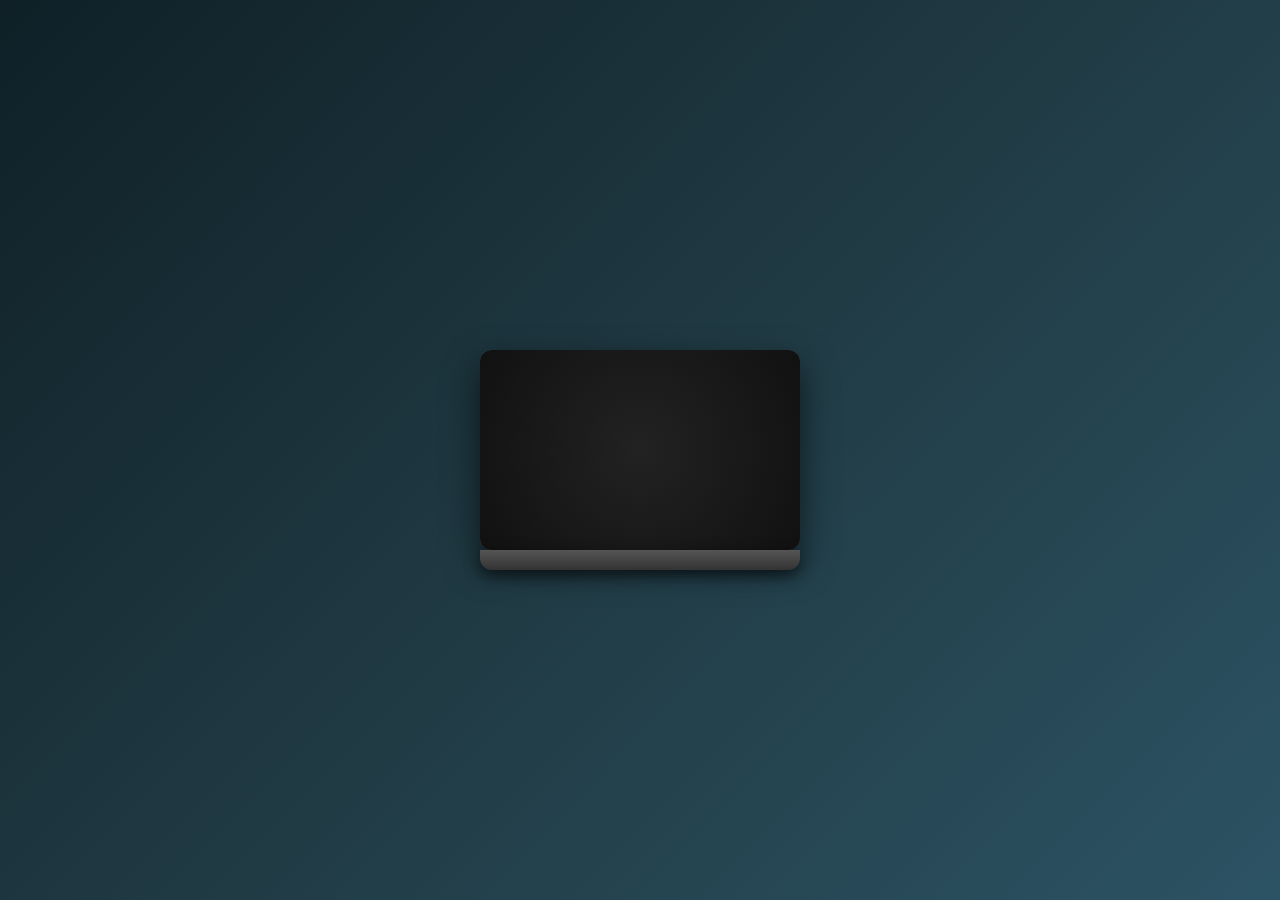
<file: index.html>
<!DOCTYPE html>
<html lang="en">
  <head>
    <meta charset="UTF-8" />
    <meta name="viewport" content="width=device-width, initial-scale=1.0" />
    <title>Safeornis Intro Animation</title>
    <style>
      * {
        margin: 0;
        padding: 0;
        box-sizing: border-box;
      }

      body {
        display: flex;
        justify-content: center;
        align-items: center;
        height: 100vh;
        background: linear-gradient(
          135deg,
          #0f2027,
          #203a43,
          #2c5364
        ); /* Gradient for a modern look */
        overflow: hidden;
        font-family: "Jost", Arial, sans-serif;
      }

      /* Laptop structure */
      .laptop {
        position: relative;
        width: 320px;
        height: 200px;
        background: #3a3d40; /* Dark grey for modern style */
        border-radius: 12px;
        transform-origin: bottom center;
        box-shadow: 0 15px 35px rgba(0, 0, 0, 0.6),
          inset 0 0 15px rgba(255, 255, 255, 0.1);
        animation: openLaptop 2s ease-in-out forwards;
      }

      /* Laptop screen */
      .screen {
        width: 100%;
        height: 100%;
        background: radial-gradient(
          circle,
          #222,
          #111
        ); /* Subtle screen gradient */
        border-radius: 12px;
        display: flex;
        justify-content: center;
        align-items: center;
        position: relative;
        overflow: hidden;
      }

      /* Safeornis logo image */
      .logo-img {
        width: 80px;
        position: absolute;
        top: 50%;
        left: 50%;
        transform: translate(-50%, -50%) scale(0);
        opacity: 0;
        animation: logoAppear 1.5s 1s forwards;
        filter: drop-shadow(0 0 10px #00f0ff); /* Glowing effect */
      }

      /* Safeornis company name */
      .logo-text {
        font-size: 2.2rem;
        color: #fff;
        opacity: 0;
        font-weight: bold;
        text-shadow: 0 0 15px rgba(0, 240, 255, 0.8);
        position: relative;
        z-index: 2;
        animation: textAppear 1s 2.5s forwards, zoomInLogo 1.5s 3.5s forwards;
      }

      /* Laptop bottom (keyboard) */
      .keyboard {
        position: absolute;
        width: 320px;
        height: 20px;
        background: linear-gradient(180deg, #555, #333); /* Subtle gradient */
        bottom: -20px;
        left: 0;
        border-radius: 0 0 12px 12px;
        box-shadow: 0 5px 15px rgba(0, 0, 0, 0.6);
      }

      /* Flash effect */
      .flash {
        position: absolute;
        top: 0;
        left: 0;
        width: 100%;
        height: 100%;
        background: rgba(255, 255, 255, 0.8);
        opacity: 0;
        z-index: 3;
        animation: flashEffect 0.5s 4.5s forwards;
      }

      /* Splash effect */
      .splash {
        position: absolute;
        width: 50px;
        height: 50px;
        background: radial-gradient(circle, #0ff, #003);
        border-radius: 50%;
        top: 50%;
        left: 50%;
        transform: translate(-50%, -50%) scale(0);
        z-index: 3;
        animation: splashEffect 0.5s 4.5s forwards;
      }

      /* Laptop opening animation */
      @keyframes openLaptop {
        0% {
          transform: rotateX(90deg);
        }
        100% {
          transform: rotateX(0deg);
        }
      }

      /* Logo image appear animation */
      @keyframes logoAppear {
        0% {
          opacity: 0;
          transform: translate(-50%, -50%) scale(0);
        }
        100% {
          opacity: 1;
          transform: translate(-50%, -50%) scale(1);
        }
      }

      /* Logo text appear animation */
      @keyframes textAppear {
        0% {
          opacity: 0;
        }
        100% {
          opacity: 1;
        }
      }

      /* Logo zoom in */
      @keyframes zoomInLogo {
        0% {
          transform: scale(1);
        }
        100% {
          transform: scale(6);
        }
      }

      /* Splash effect */
      @keyframes splashEffect {
        0% {
          transform: translate(-50%, -50%) scale(0);
          opacity: 1;
        }
        100% {
          transform: translate(-50%, -50%) scale(10);
          opacity: 0;
        }
      }

      /* Flash effect */
      @keyframes flashEffect {
        0% {
          opacity: 0;
        }
        50% {
          opacity: 1;
        }
        100% {
          opacity: 0;
        }
      }

      /* Responsive design for mobile */
      @media screen and (max-width: 480px) {
        .laptop {
          width: 220px;
          height: 140px;
        }

        .logo-text {
          font-size: 1.5rem;
        }

        .keyboard {
          width: 220px;
        }
      }

      @media screen and (max-width: 768px) {
        .laptop {
          width: 280px;
          height: 180px;
        }

        .keyboard {
          width: 280px;
        }
      }
    </style>
  </head>
  <body>
    <!-- Laptop with logo and splash effects -->
    <div class="laptop">
      <div class="screen">
        <img src="./images/SO logo.jpg" alt="Safeornis Logo" class="logo-img" />
        <div class="logo-text">Safeornis</div>
        <div class="splash"></div>
      </div>
      <div class="keyboard"></div>
    </div>

    <div class="flash"></div>

    <script>
      // Redirect after the animation is completed
      setTimeout(function () {
        window.location.href = "main.html"; // Ensure this URL is correct
      }, 4800); // Adjusted for smoother transition
    </script>
  </body>
</html>
</file>
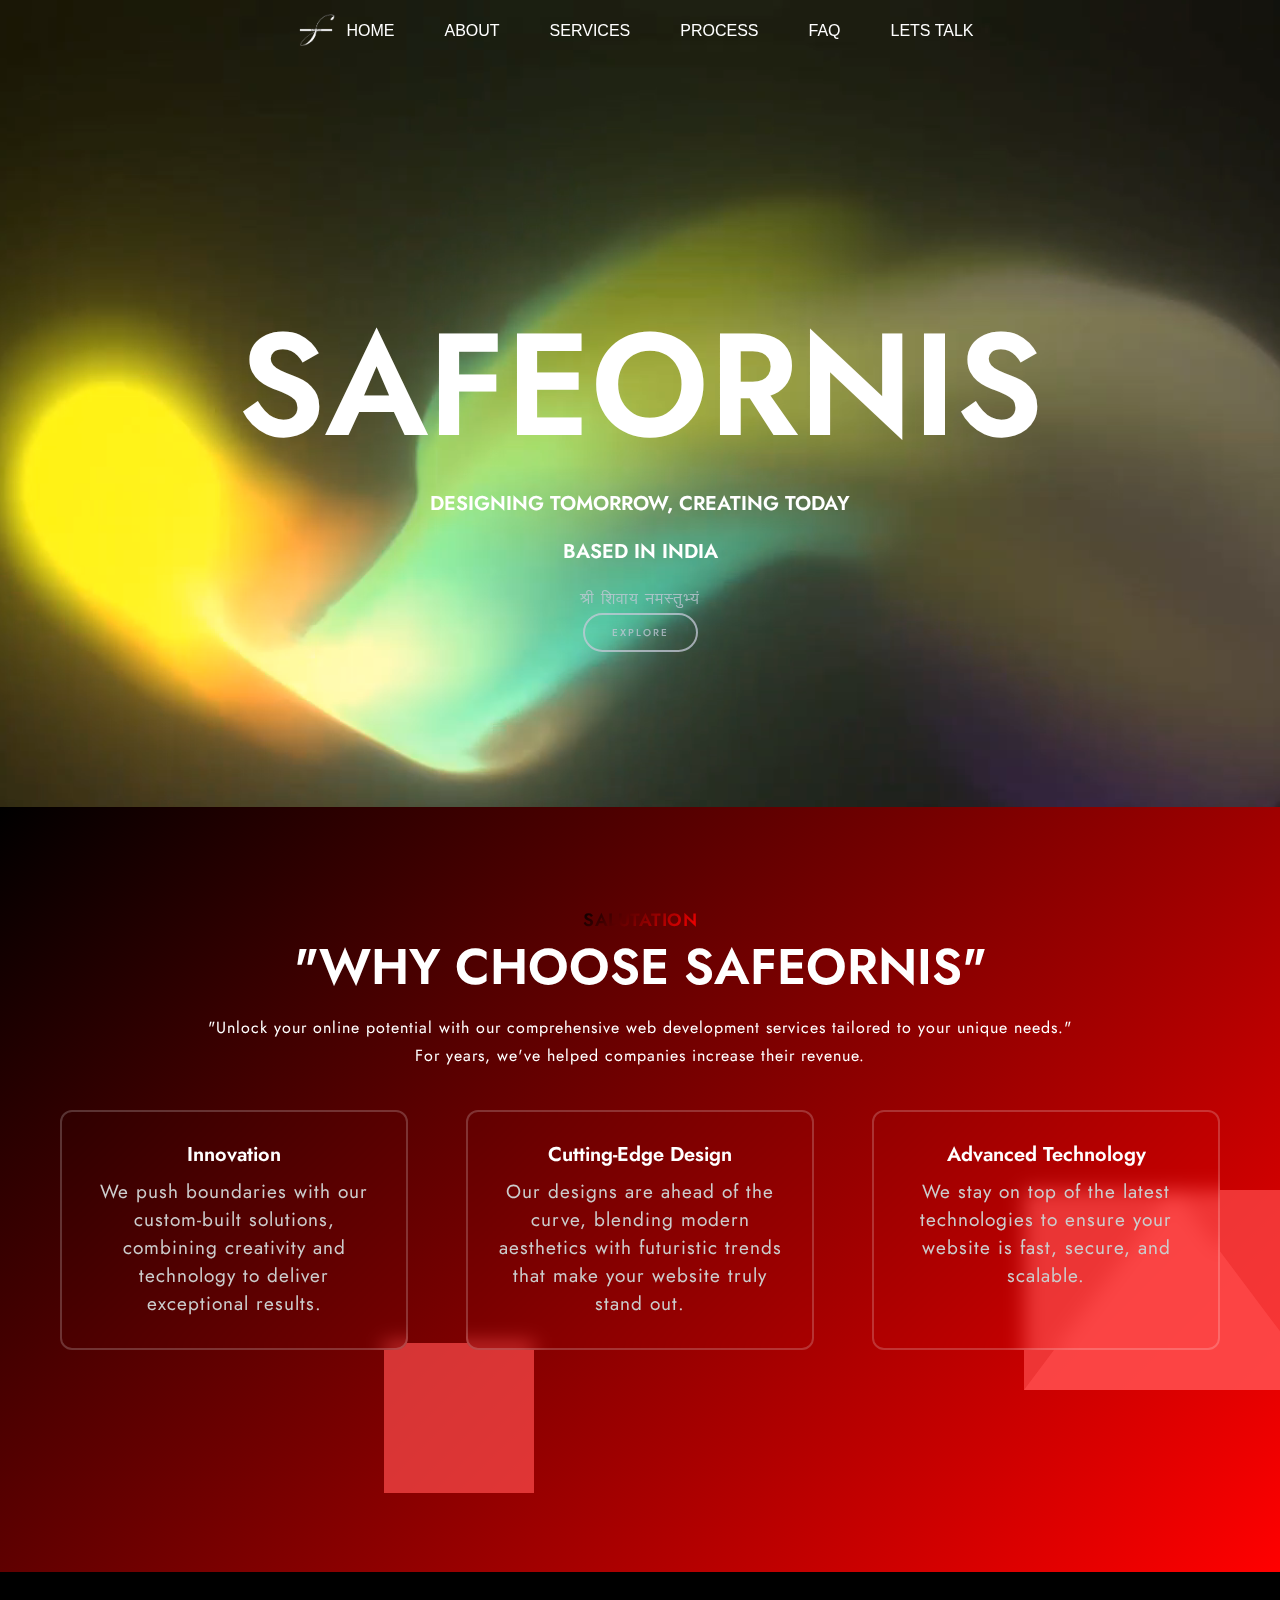
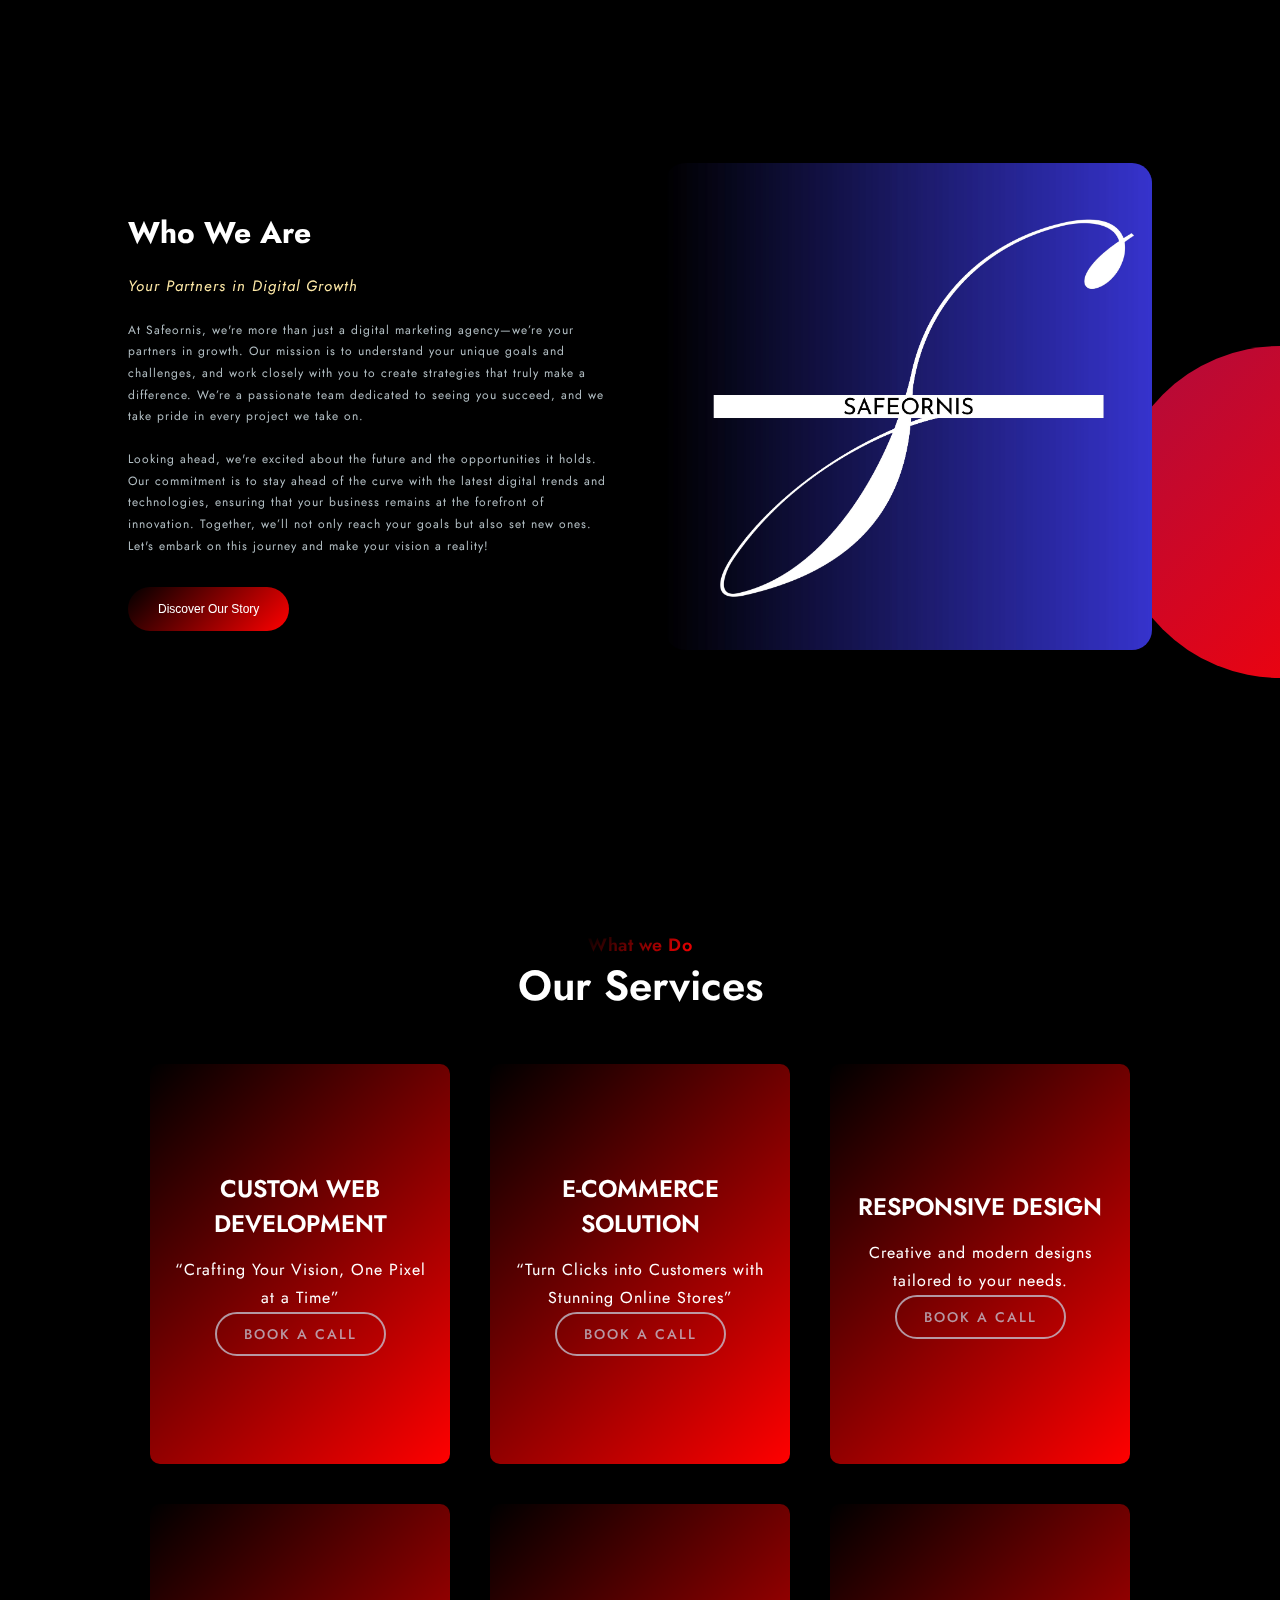
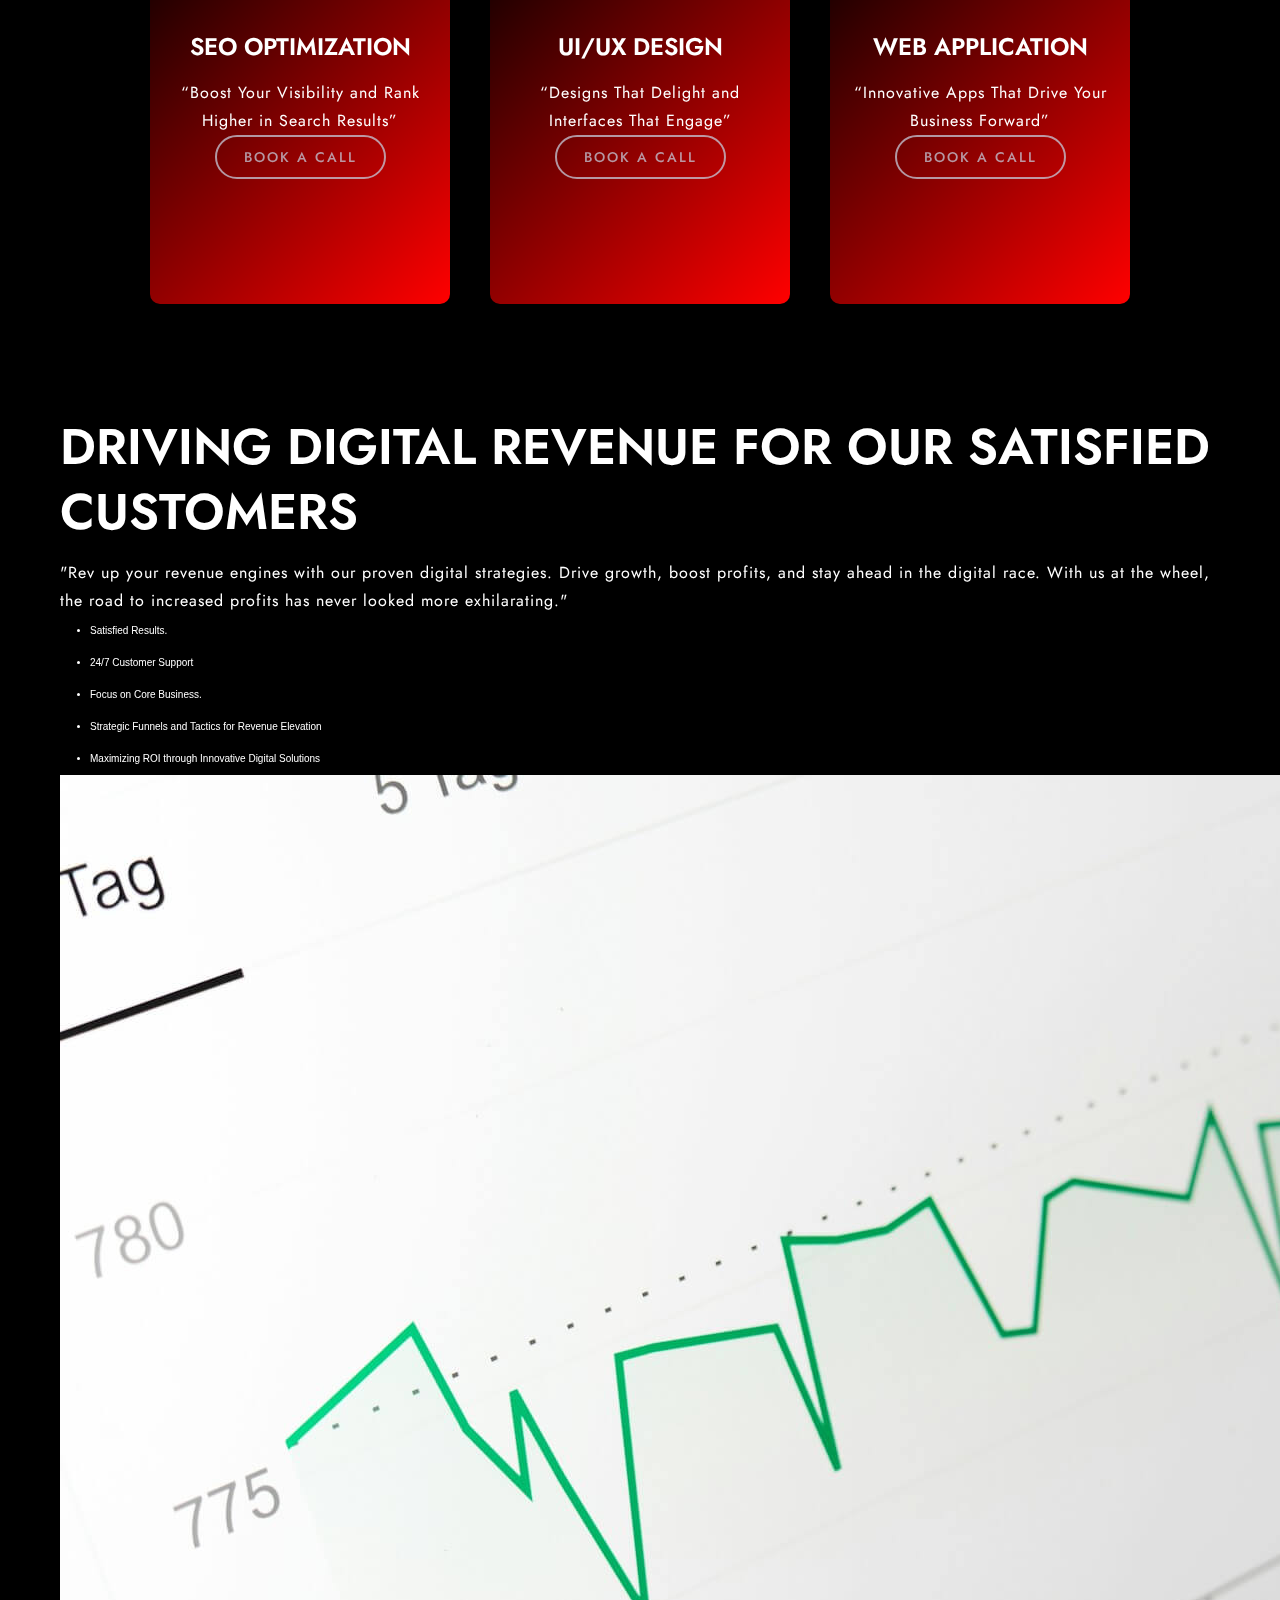
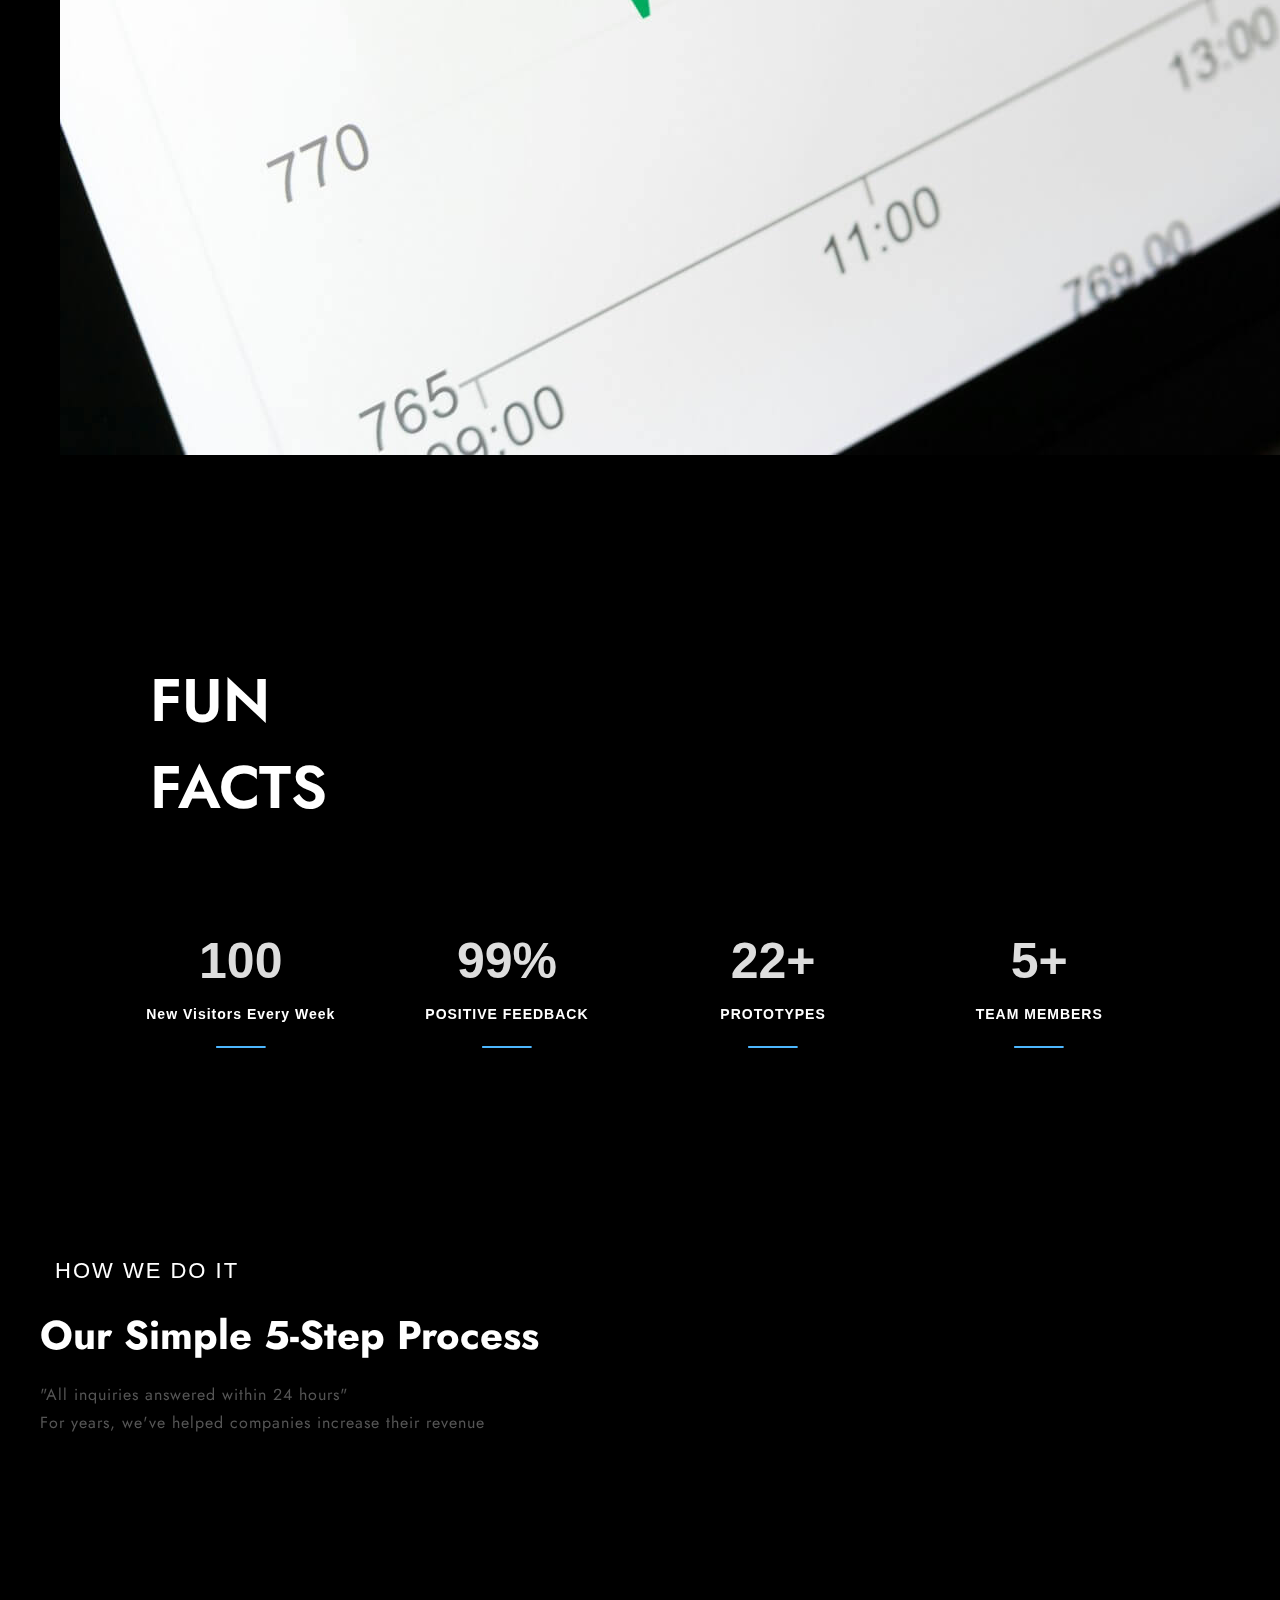
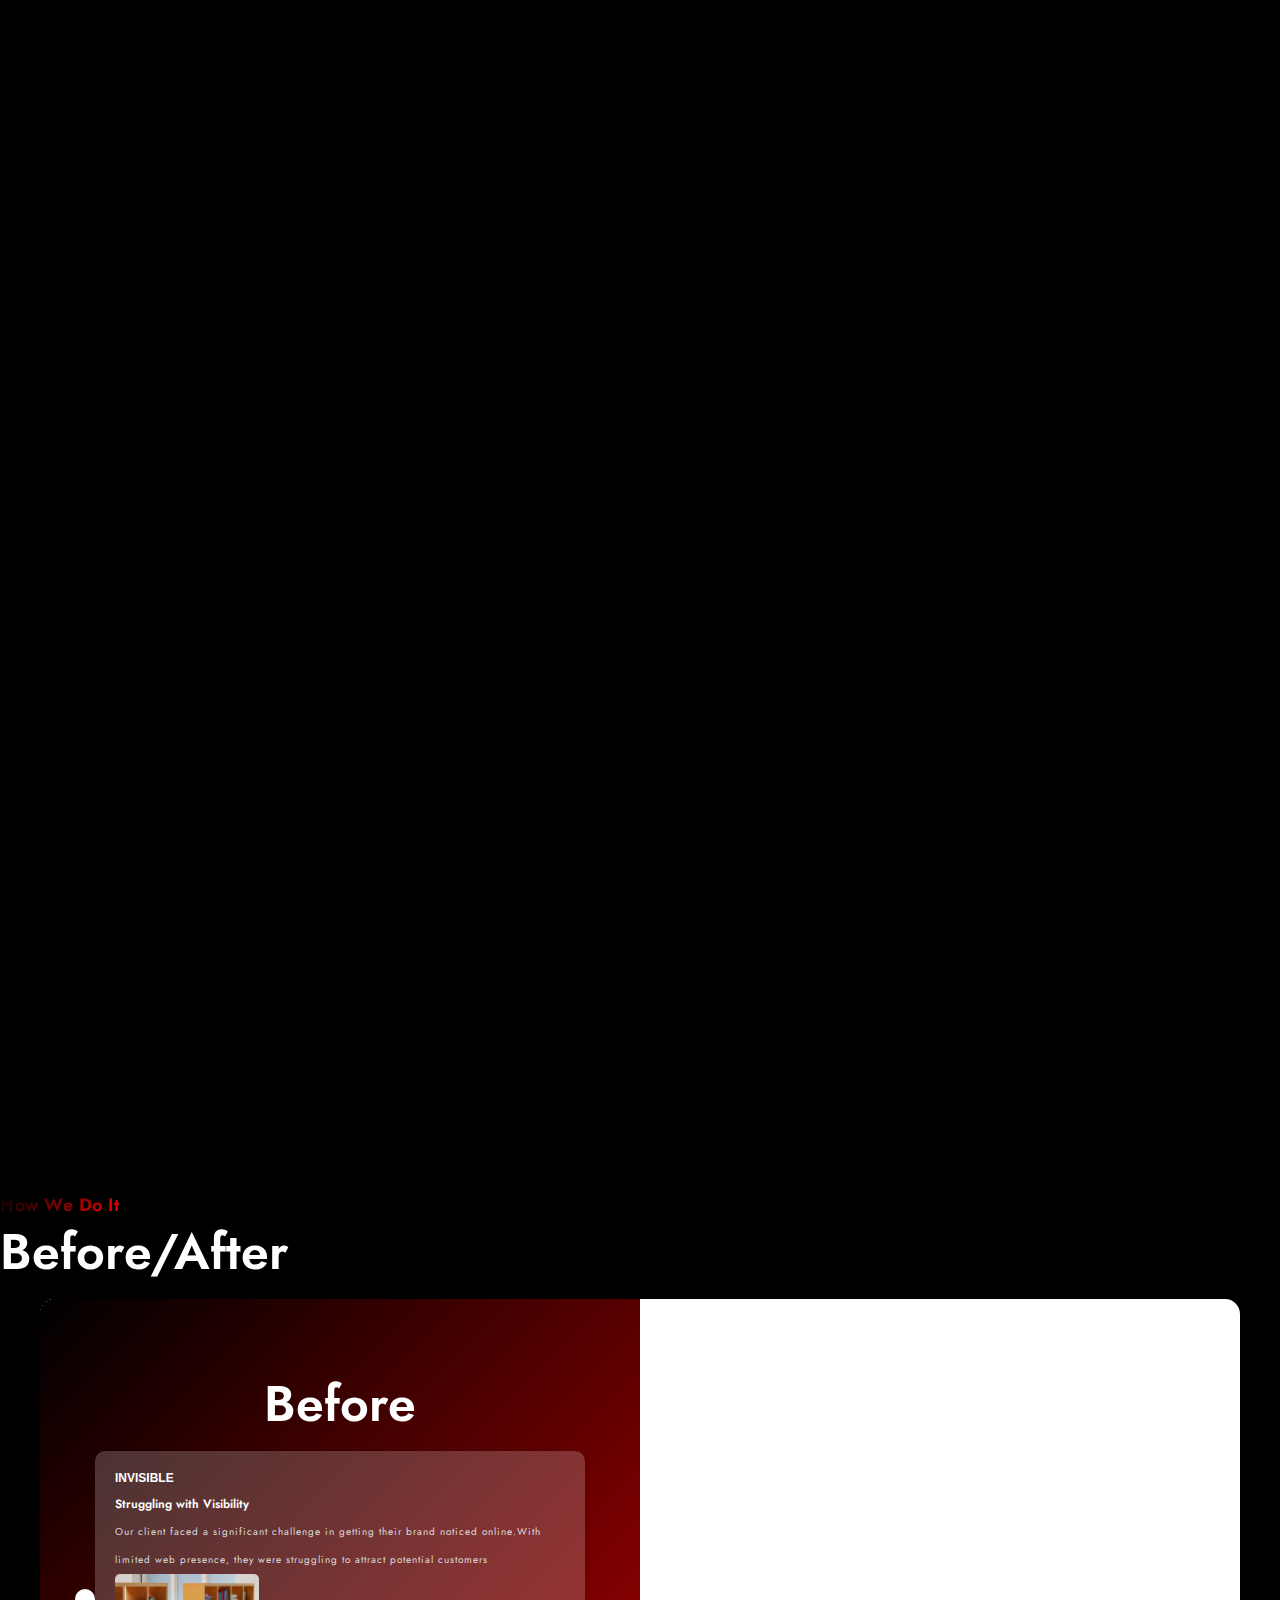
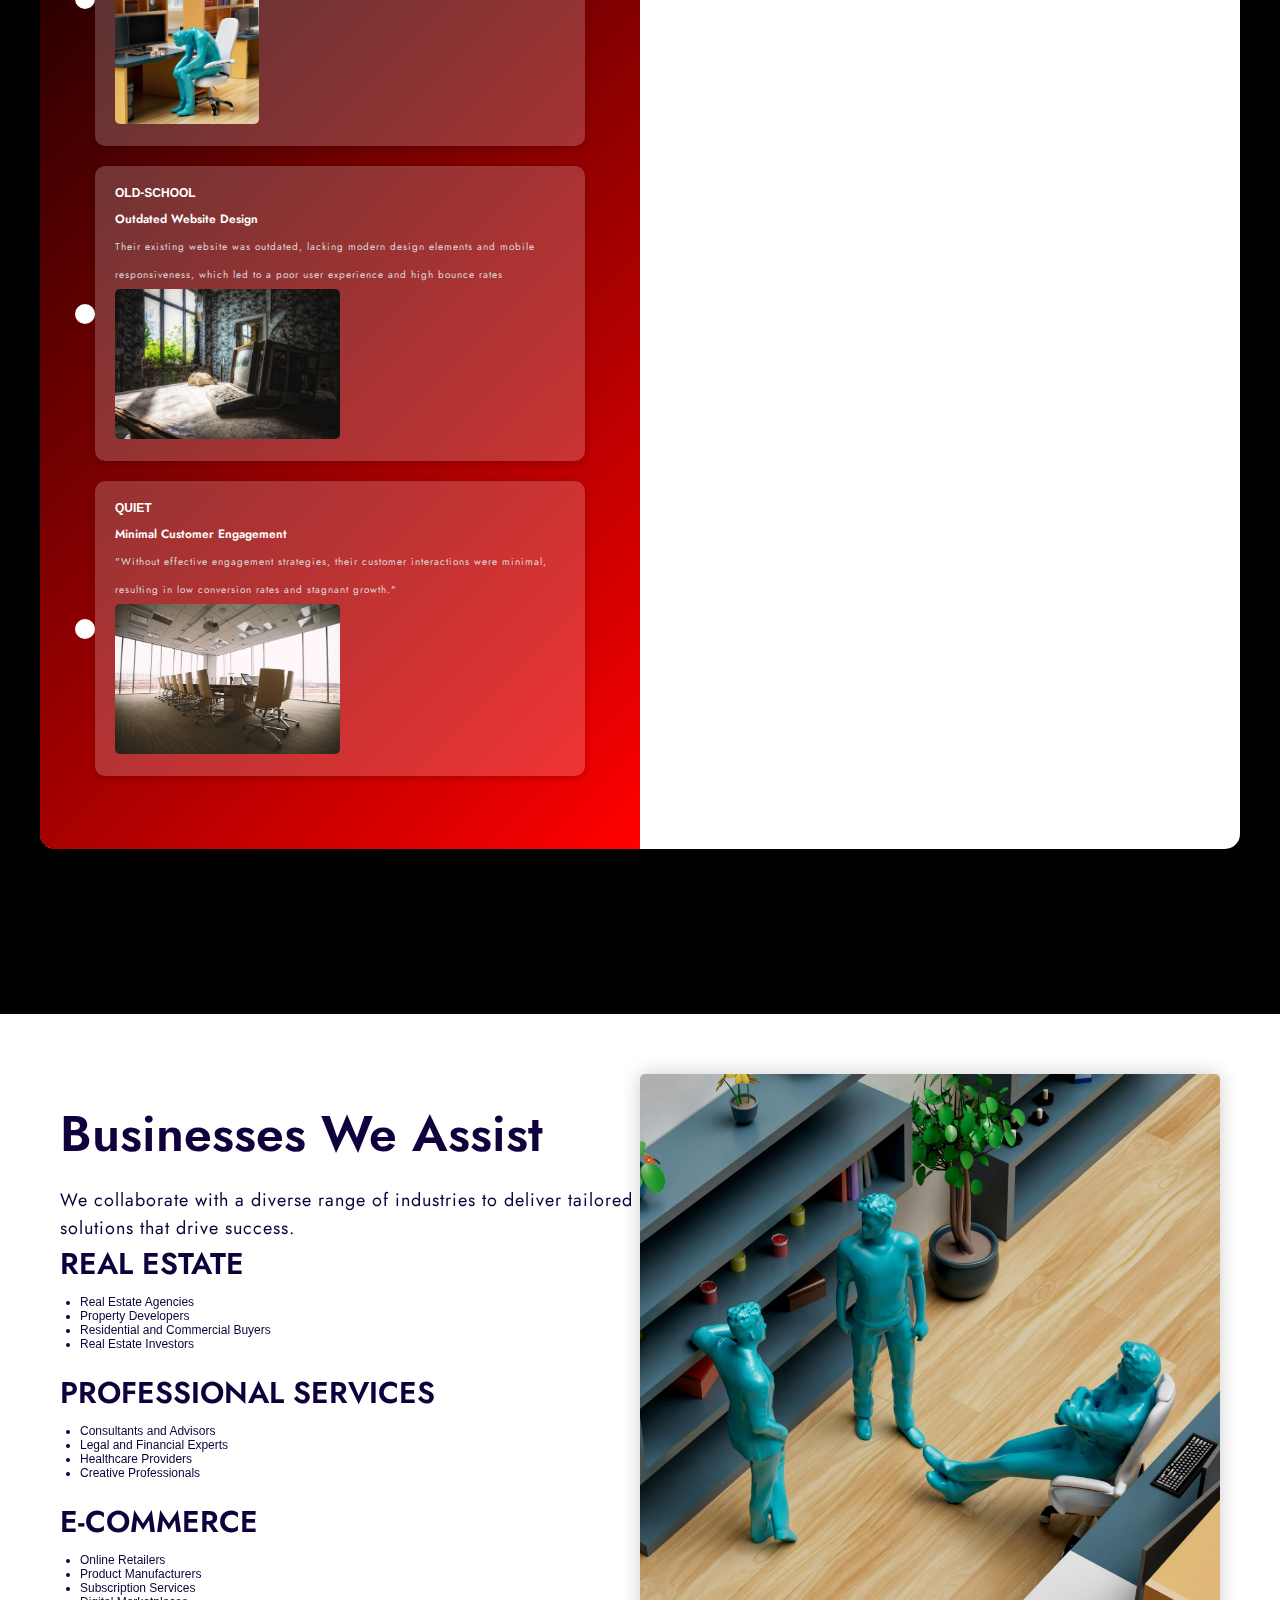
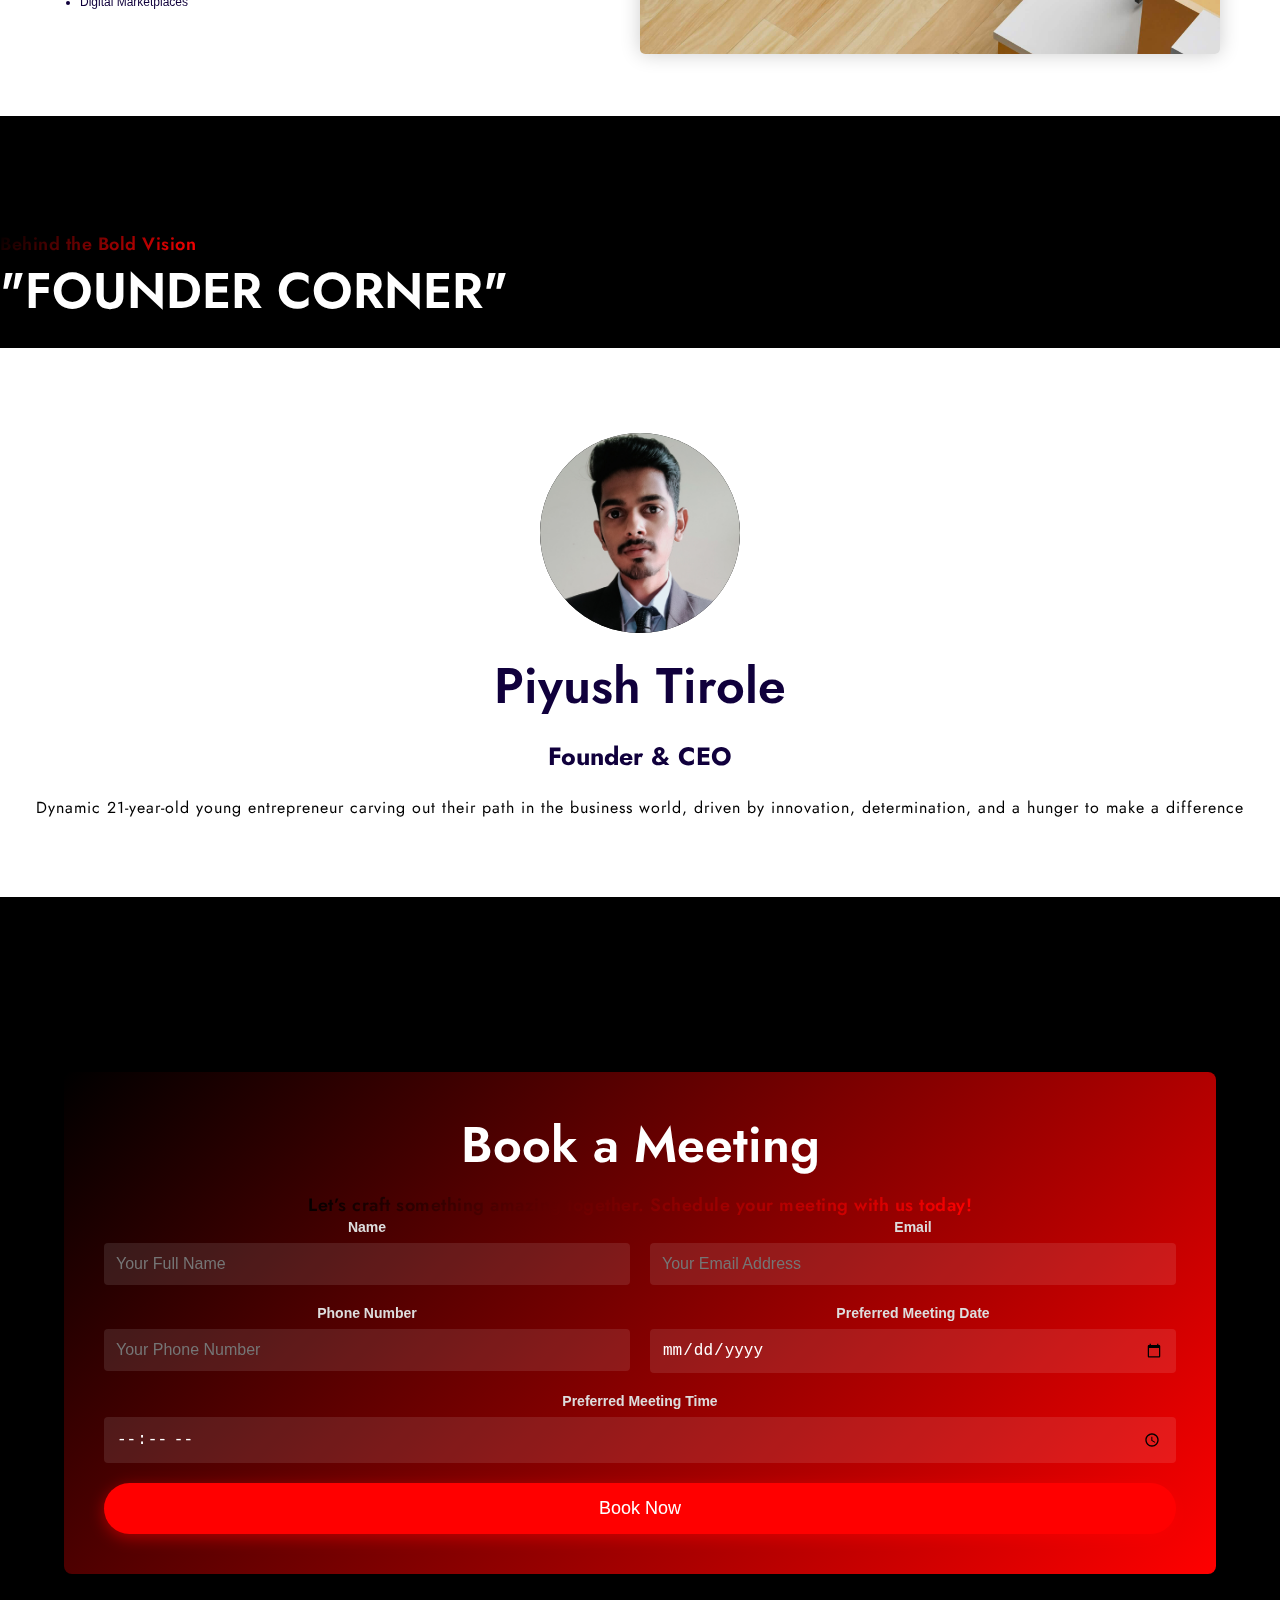
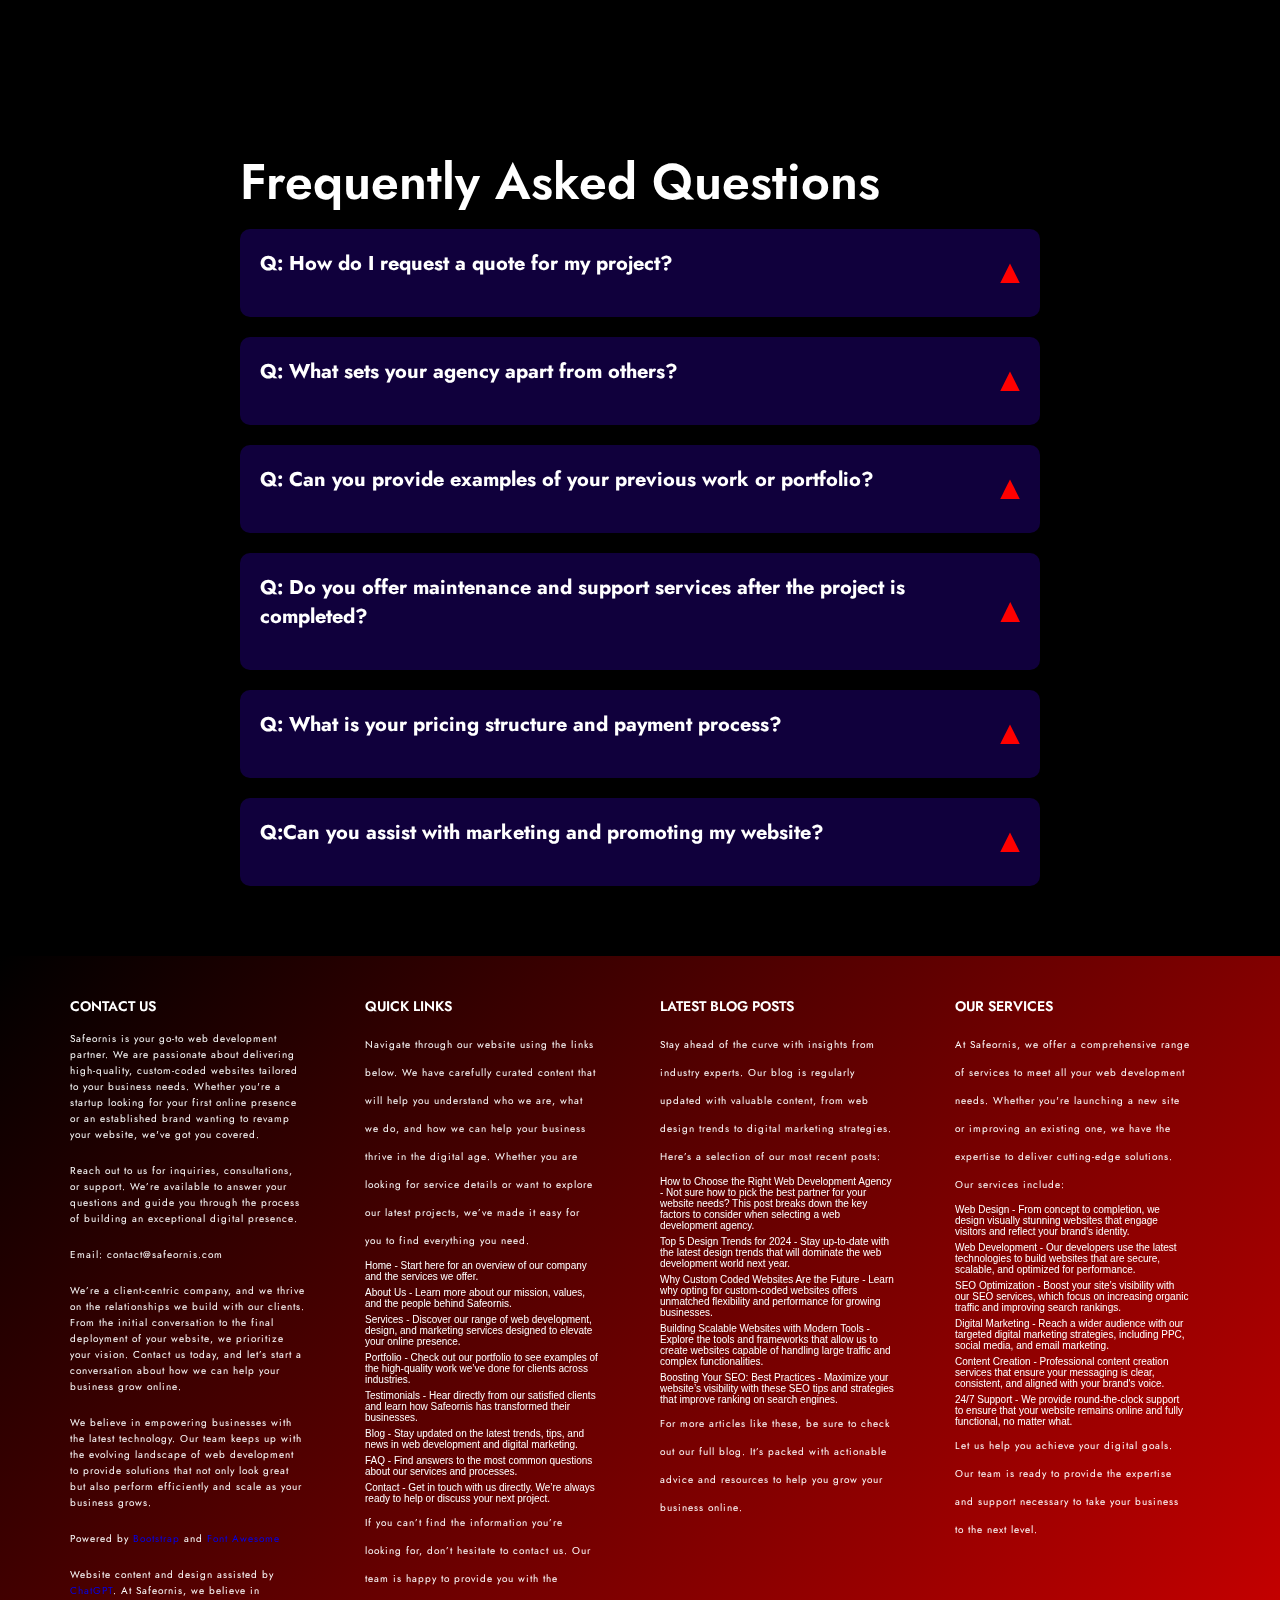
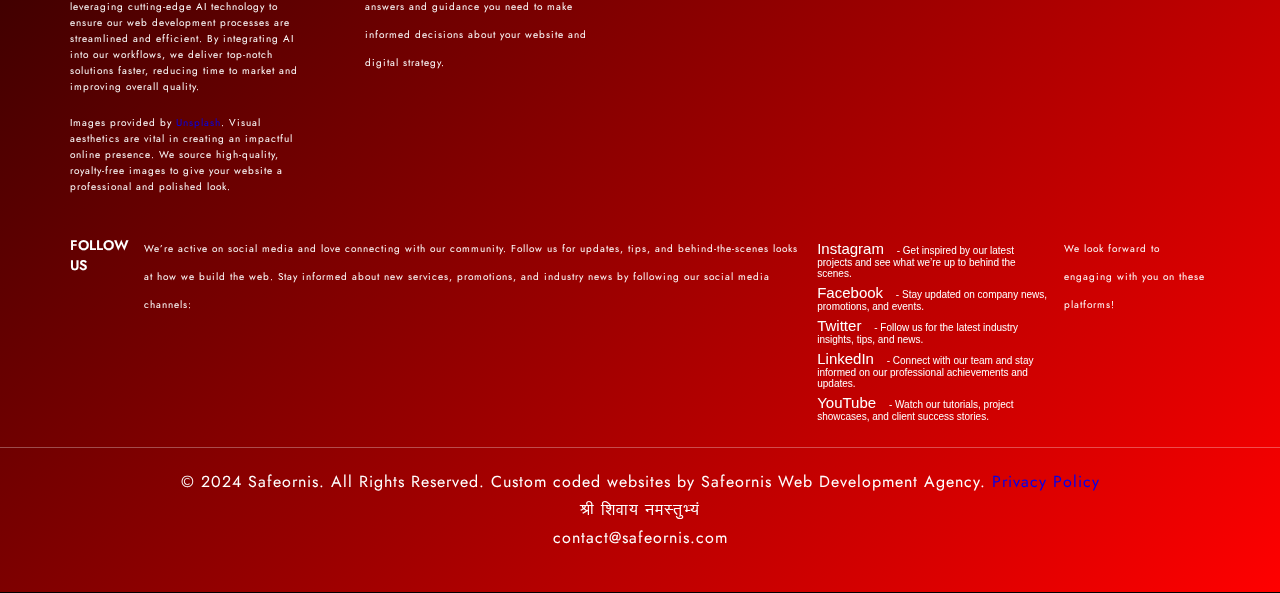
<file: main.html>
<!DOCTYPE html>
<html lang="en">
  <head>
    <meta charset="UTF-8" />
    <meta name="viewport" content="width=device-width, initial-scale=1.0" />
    <title>Safeornis - A web development agency</title>

    <!-- FAVICON -->
    <link rel="icon" type="image/png" href="images/SO logo.jpg" />

    <!-- Bootstrap 5 CDN Links -->
    <link
      href="https://cdn.jsdelivr.net/npm/bootstrap@5.1.3/dist/css/bootstrap.min.css"
      rel="stylesheet"
      integrity="sha384-1BmE4kWBq78iYhFldvKuhfTAU6auU8tT94WrHftjDbrCEXSU1oBoqyl2QvZ6jIW3"
      crossorigin="anonymous"
    />
    <link
      rel="stylesheet"
      href="https://cdnjs.cloudflare.com/ajax/libs/font-awesome/6.1.2/css/all.min.css"
      integrity="sha512-1sCRPdkRXhBV2PBLUdRb4tMg1w2YPf37qatUFeS7zlBy7jJI8Lf4VHwWfZZfpXtYSLy85pkm9GaYVYMfw5BC1A=="
      crossorigin="anonymous"
      referrerpolicy="no-referrer"
    />
    <meta
      name="description"
      content="Safeornis - A web development agency offering custom design solutions."
    />

    <!-- Custom File's Link -->
    <link rel="stylesheet" href="styles.css" />
  </head>

  <body data-bs-spy="scroll" data-bs-target=".navbar" data-bs-offset="75">
    <!-- center video -->

    <video autoplay loop muted playsinline class="back-video">
      <source src="images/glow light.mp4" type="video/mp4" />
    </video>

    <!-- head section -->

    <nav class="apple-navbar">
      <div class="nav-container">
        <div class="logo">
          <a href="#">
            <img src="images/1SO logo.png" alt="YourLogo" />
          </a>
        </div>
        <ul class="nav-links">
          <li class="nav-item"><a href="#home">HOME</a></li>
          <li class="nav-item"><a href="#AboutUs">ABOUT</a></li>
          <li class="nav-item"><a href="#services">SERVICES</a></li>
          <li class="nav-item"><a href="#StepToFuture">PROCESS</a></li>
          <li class="nav-item"><a href="#faq">FAQ</a></li>
          <li class="nav-item">
            <a href="#book-meeting-with-us">LETS TALK</a>
          </li>
        </ul>
        <div class="hamburger">
          <div class="hamburger-line"></div>
          <div class="hamburger-line"></div>
          <div class="hamburger-line"></div>
        </div>
      </div>
    </nav>

    <!-- centertext section -->

    <section id="home" class="centertext_wrapper">
      <div class="content">
        <h1>SAFEORNIS</h1>
        <h3>DESIGNING TOMORROW, CREATING TODAY</h3>
        <h3><span>BASED IN INDIA</span></h3>
        <p>श्री शिवाय नमस्तुभ्यं</p>
        <a href="#offerseason">EXPLORE</a>
      </div>
    </section>
    <!--WELCOME SECTION-->
    <!-- Why Choose Us Section -->

    <section id="why-choose-us">
      <div class="row">
        <div class="col-sm-12 text-center mb-4">
          <span class="subtitle">SALUTATION </span>
          <h2>"WHY CHOOSE SAFEORNIS"</h2>
          <p>
            "Unlock your online potential with our comprehensive web development
            services tailored to your unique needs." <br />For years, we've
            helped companies increase their revenue.
          </p>
        </div>
      </div>
      <div class="container">
        <div class="why-choose-content">
          <div class="reason reason-one">
            <h2 class="reason-title">Innovation</h2>
            <p class="reason-description">
              We push boundaries with our custom-built solutions, combining
              creativity and technology to deliver exceptional results.
            </p>
          </div>
          <div class="reason reason-two">
            <h2 class="reason-title">Cutting-Edge Design</h2>
            <p class="reason-description">
              Our designs are ahead of the curve, blending modern aesthetics
              with futuristic trends that make your website truly stand out.
            </p>
          </div>
          <div class="reason reason-three">
            <h2 class="reason-title">Advanced Technology</h2>
            <p class="reason-description">
              We stay on top of the latest technologies to ensure your website
              is fast, secure, and scalable.
            </p>
          </div>
        </div>
      </div>

      <!-- Floating Elements and Shapes -->
      <div class="floating-shapes">
        <div class="wcircle"></div>
        <div class="triangle"></div>
        <div class="square"></div>
      </div>
    </section>

    <!--ABOUT SECTION-->
    <!-- About Us Section -->
    <section id="about-us">
      <div class="about-background"></div>
      <div class="about-container">
        <div class="text-area">
          <h2 class="title">Who We Are</h2>
          <p class="sub-title">Your Partners in Digital Growth</p>
          <p class="description">
            At Safeornis, we're more than just a digital marketing agency—we’re
            your partners in growth. Our mission is to understand your unique
            goals and challenges, and work closely with you to create strategies
            that truly make a difference. We’re a passionate team dedicated to
            seeing you succeed, and we take pride in every project we take on.
            <br />
            <br />
            Looking ahead, we're excited about the future and the opportunities
            it holds. Our commitment is to stay ahead of the curve with the
            latest digital trends and technologies, ensuring that your business
            remains at the forefront of innovation. Together, we’ll not only
            reach your goals but also set new ones. Let's embark on this journey
            and make your vision a reality!
          </p>
          <button class="learn-more-btn">Discover Our Story</button>
        </div>
        <div class="visual-area">
          <div class="image-layer">
            <img src="images/SO logo.jpg" alt="Teamwork" class="about-img" />
          </div>
        </div>
      </div>
    </section>
    <!--about us-->
    <!-- Services Section -->
    <section id="services" class="services-section">
      <div class="row">
        <div class="col-sm-12 text-center mb-4">
          <span class="subtitle">What we Do</span>
          <h2>Our Services</h2>
        </div>
      </div>
      <div class="services-container">
        <div class="service-card">
          <div class="service-card-inner">
            <div class="service-card-front">
              <h3>CUSTOM WEB DEVELOPMENT</h3>
              <p>“Crafting Your Vision, One Pixel at a Time”</p>
              <a href="#contact">
                <button class="main-btn mt-3">Book A CALL</button>
              </a>
            </div>
            <div class="service-card-back">
              <h3>CUSTOM WEB DEVLOPMENT</h3>
              <p>
                Tailor-made websites designed to align perfectly with your
                brand's unique identity.
              </p>
            </div>
          </div>
        </div>
        <div class="service-card">
          <div class="service-card-inner">
            <div class="service-card-front">
              <h3>E-COMMERCE SOLUTION</h3>
              <p>“Turn Clicks into Customers with Stunning Online Stores”</p>
              <a href="#contact">
                <button class="main-btn mt-3">Book A CALL</button>
              </a>
            </div>
            <div class="service-card-back">
              <h3>E-COMMERCE SOLUTION</h3>
              <p>
                Build engaging online shops that drive sales and provide
                seamless shopping experiences.
              </p>
            </div>
          </div>
        </div>
        <div class="service-card">
          <div class="service-card-inner">
            <div class="service-card-front">
              <h3>RESPONSIVE DESIGN</h3>
              <p>Creative and modern designs tailored to your needs.</p>
              <a href="#contact">
                <button class="main-btn mt-3">Book A CALL</button>
              </a>
            </div>
            <div class="service-card-back">
              <h3>RESPONSIVE DESIGN</h3>
              <p>
                Ensure your website shines on all devices with a sleek and
                adaptable design.
              </p>
            </div>
          </div>
        </div>
        <div class="service-card">
          <div class="service-card-inner">
            <div class="service-card-front">
              <h3>SEO OPTIMIZATION</h3>
              <p>“Boost Your Visibility and Rank Higher in Search Results”</p>
              <a href="#contact">
                <button class="main-btn mt-3">Book A CALL</button>
              </a>
            </div>
            <div class="service-card-back">
              <h3>SEO OPTIMIZATION</h3>
              <p>
                Enhance your website’s search engine ranking with targeted SEO
                strategies and best practices.
              </p>
            </div>
          </div>
        </div>
        <div class="service-card">
          <div class="service-card-inner">
            <div class="service-card-front">
              <h3>UI/UX DESIGN</h3>
              <p>“Designs That Delight and Interfaces That Engage”</p>
              <a href="#contact">
                <button class="main-btn mt-3">Book A CALL</button>
              </a>
            </div>
            <div class="service-card-back">
              <h3>UI/UX DESIGN</h3>
              <p>
                Create intuitive and visually appealing user experiences that
                captivate your audience.
              </p>
            </div>
          </div>
        </div>
        <div class="service-card">
          <div class="service-card-inner">
            <div class="service-card-front">
              <h3>WEB APPLICATION</h3>
              <p>“Innovative Apps That Drive Your Business Forward”</p>
              <a href="#contact">
                <button class="main-btn mt-3">Book A CALL</button>
              </a>
            </div>
            <div class="service-card-back">
              <h3>WEB APPLICATION</h3>
              <p>
                Develop robust web applications tailored to your specific
                business needs and objectives.
              </p>
            </div>
          </div>
        </div>
      </div>
    </section>

    <!--info section -->

    <section id="info" class="infor_wrapper">
      <div class="container info-type">
        <div class="row align-items-center">
          <div class="col-lg-5 col-md-12 text-sec mb-lg-0 mb-5">
            <h2>DRIVING DIGITAL REVENUE FOR OUR SATISFIED CUSTOMERS</h2>
            <p>
              "Rev up your revenue engines with our proven digital strategies.
              Drive growth, boost profits, and stay ahead in the digital race.
              With us at the wheel, the road to increased profits has never
              looked more exhilarating."
            </p>
            <ul class="list-unstyled py-3">
              <li>Satisfied Results.</li>
              <li>24/7 Customer Support</li>
              <li>Focus on Core Business.</li>
              <li>Strategic Funnels and Tactics for Revenue Elevation</li>
              <li>Maximizing ROI through Innovative Digital Solutions</li>
            </ul>
          </div>
          <div class="col-lg-7 col-md-12">
            <div class="card border-0">
              <img src="images/vector/digital2.jpg" class="img-fluid" />
            </div>
          </div>
        </div>
      </div>
    </section>
    <!-- fun facts -->

    <section id="counter" class="funfacts_wrapper">
      <h5>FUN <br />FACTS</h5>
      <div class="funfacts-wrapper">
        <div class="count">
          <h1 class="counts" data-target="1000">100</h1>
          <p>New Visitors Every Week</p>
        </div>
        <div class="count">
          <h1 class="counts" data-target="100">99%</h1>
          <p>POSITIVE FEEDBACK</p>
        </div>
        <div class="count">
          <h1 class="counts" data-target="100">22+</h1>
          <p>PROTOTYPES</p>
        </div>
        <div class="count">
          <h1 class="counts" data-target="500">5+</h1>
          <p>TEAM MEMBERS</p>
        </div>
      </div>
    </section>
    <!-- Working Process Section -->
    <section id="StepToFuture" class="process_wrapper">
      <div class="processcontainer">
        <div class="row">
          <div class="col-sm-12 text-center mb-4">
            <span class="processsubtitle">How We Do It</span>
            <h2>Our Simple 5-Step Process</h2>
            <p>
              "All inquiries answered within 24 hours"<br
                class="d-none d-md-block"
              />
              For years, we've helped companies increase their revenue
            </p>
          </div>
        </div>
        <div class="process-steps">
          <!-- First 4 Steps in a Row -->
          <div class="process-step" data-step="1">
            <div class="step-icon hexagon">
              <span class="step-number">1</span>
            </div>
            <h3>Step 1: INITIAL CONSULTATION</h3>
            <p>
              Understanding your vision, goals, and challenges to tailor a
              personalized strategy for success.
            </p>
          </div>
          <div class="process-step" data-step="2">
            <div class="step-icon circle">
              <span class="step-number">2</span>
            </div>
            <h3>Step 2: PLANNING & STRATEGY</h3>
            <p>
              Crafting a comprehensive roadmap, aligning objectives, defining
              tasks, and establishing key milestones for a smooth project
              journey.
            </p>
          </div>
          <div class="process-step" data-step="3">
            <div class="step-icon hexagon">
              <span class="step-number">3</span>
            </div>
            <h3>Step 3: DEVELOPMENT & EXECUTION</h3>
            <p>
              Bringing the blueprint to life, utilizing cutting-edge technology
              and expertise to create a robust and engaging solution.
            </p>
          </div>
          <div class="process-step" data-step="4">
            <div class="step-icon circle">
              <span class="step-number">4</span>
            </div>
            <h3>Step 4: TESTING & QUALITY ASSURANCE</h3>
            <p>
              Rigorous testing to ensure a seamless user experience, identifying
              areas for improvement, and fine-tuning for optimal performance and
              quality.
            </p>
          </div>
        </div>

        <!-- 5th Step Below the First 4 -->
        <div class="process-step" data-step="5" id="fifth-step">
          <div class="step-icon hexagon">
            <span class="step-number">5</span>
          </div>
          <h3>Step 5: DELIVERY & DEPLOYMENT</h3>
          <p>
            Presenting the final product, ready for launch, and providing
            support to ensure a successful implementation.
          </p>
        </div>
      </div>
    </section>
    <!-- glance section -->
    <div class="container_timeline">
      <div class="row">
        <div class="col-sm-12 text-center mb-4">
          <span class="subtitle">How We Do It</span>
          <h2>Before/After</h2>
        </div>
      </div>
    </div>
    <div class="timeline-container">
      <div class="timeline-before">
        <h2>Before</h2>
        <div class="timeline-content">
          <div class="timeline-item">
            <div class="timeline-date">INVISIBLE</div>
            <div class="timeline-description">
              <h3>Struggling with Visibility</h3>
              <p>
                Our client faced a significant challenge in getting their brand
                noticed online.With limited web presence, they were struggling
                to attract potential customers
              </p>
              <img src="./images/before after/strugling.jpg" alt="Before 1" />
            </div>
          </div>
          <div class="timeline-item">
            <div class="timeline-date">OLD-SCHOOL</div>
            <div class="timeline-description">
              <h3>Outdated Website Design</h3>
              <p>
                Their existing website was outdated, lacking modern design
                elements and mobile responsiveness, which led to a poor user
                experience and high bounce rates
              </p>
              <img src="./images/before after/outdated.jpg" alt="Before 1" />
            </div>
          </div>
          <div class="timeline-item">
            <div class="timeline-date">QUIET</div>
            <div class="timeline-description">
              <h3>Minimal Customer Engagement</h3>
              <p>
                "Without effective engagement strategies, their customer
                interactions were minimal, resulting in low conversion rates and
                stagnant growth."
              </p>
              <img src="./images/before after/engament.jpg" alt="Before 1" />
            </div>
          </div>
          <!-- Add more items as needed -->
        </div>
      </div>
      <div class="timeline-after">
        <h2>After</h2>
        <div class="timeline-content">
          <div class="timeline-item">
            <div class="timeline-date">SEEN</div>
            <div class="timeline-description">
              <h3>Enhanced Online Presence</h3>
              <p>
                "With a revamped SEO strategy and a new website, our client's
                brand visibility skyrocketed and dominated search results."
              </p>
              <img
                src="./images/before after/online presence.jpg"
                alt="After 1"
              />
            </div>
          </div>
          <div class="timeline-item">
            <div class="timeline-date">FRESH</div>
            <div class="timeline-description">
              <h3>Modern, Responsive Design</h3>
              <p>
                "We redesigned their website with a sleek, modern look, ensuring
                it is fully responsive across all devices. The user experience
                improved dramatically."
              </p>
              <img
                src="./images/before after/Responsive Design.jpg"
                alt="After 1"
              />
            </div>
          </div>
          <div class="timeline-item">
            <div class="timeline-date">BUZZING</div>
            <div class="timeline-description">
              <h3>Increased Customer Engagement</h3>
              <p>
                "By implementing interactive features and targeted content, we
                boosted customer engagement. The client now enjoys a thriving
                community and significantly higher conversion rates."
              </p>
              <img
                src="./images/before after/increase engament (2).jpg"
                alt="After 1"
              />
            </div>
          </div>
          <!-- Add more items as needed -->
        </div>
      </div>
    </div>

    <!-- to whom we work-->
    <section class="work-section">
      <div class="work-container">
        <div class="work-content">
          <div class="work-text">
            <h2>Businesses We Assist</h2>
            <p>
              We collaborate with a diverse range of industries to deliver
              tailored solutions that drive success.
            </p>
          </div>
          <div class="work-industries">
            <div class="work-industry">
              <h3>REAL ESTATE</h3>
              <ul>
                <li>Real Estate Agencies</li>
                <li>Property Developers</li>
                <li>Residential and Commercial Buyers</li>
                <li>Real Estate Investors</li>
              </ul>
            </div>
            <div class="work-industry">
              <h3>PROFESSIONAL SERVICES</h3>
              <ul>
                <li>Consultants and Advisors</li>
                <li>Legal and Financial Experts</li>
                <li>Healthcare Providers</li>
                <li>Creative Professionals</li>
              </ul>
            </div>
            <div class="work-industry">
              <h3>E-COMMERCE</h3>
              <ul>
                <li>Online Retailers</li>
                <li>Product Manufacturers</li>
                <li>Subscription Services</li>
                <li>Digital Marketplaces</li>
              </ul>
            </div>
            <!-- Add more industries as needed -->
          </div>
        </div>
        <div class="work-image">
          <img src="./images/vector/towhomwework.jpg" alt="Industry Image" />
        </div>
      </div>
    </section>

    <!-- owner introduction-->
    <section>
      <div class="row">
        <div class="col-sm-12 text-center mb-4">
          <span class="subtitle">Behind the Bold Vision</span>
          <h2>"FOUNDER CORNER"</h2>
        </div>
      </div>
      <div class="containerowner">
        <div class="fcircle">
          <img src="./images/ceo.jpg" alt="Founder Image" />
        </div>
        <div class="founder-info">
          <h2>Piyush Tirole</h2>
          <h1>Founder & CEO</h1>
          <p>
            Dynamic 21-year-old young entrepreneur carving out their path in the
            business world, driven by innovation, determination, and a hunger to
            make a difference
          </p>
        </div>
      </div>
    </section>
    <!-- book a call section-->

    <section id="book-meeting-with-us" class="book-meeting">
      <div class="container">
        <h2>Book a Meeting</h2>
        <p class="subtitle">
          Let’s craft something amazing together. Schedule your meeting with us
          today!
        </p>
        <form id="meeting-form">
          <div class="form-row">
            <div class="form-group">
              <label for="name">Name</label>
              <input
                type="text"
                id="name"
                name="name"
                placeholder="Your Full Name"
                required
              />
            </div>
            <div class="form-group">
              <label for="email">Email</label>
              <input
                type="email"
                id="email"
                name="email"
                placeholder="Your Email Address"
                required
              />
            </div>
          </div>
          <div class="form-row">
            <div class="form-group">
              <label for="phone">Phone Number</label>
              <input
                type="tel"
                id="phone"
                name="phone"
                placeholder="Your Phone Number"
                required
              />
            </div>
            <div class="form-group">
              <label for="date">Preferred Meeting Date</label>
              <input type="date" id="date" name="date" required />
            </div>
            <div class="form-group">
              <label for="time">Preferred Meeting Time</label>
              <input type="time" id="time" name="time" required />
            </div>
          </div>
          <button type="submit" class="submit-button">Book Now</button>
        </form>
      </div>
    </section>

    <!-- faq section-->
    <section id="faq">
      <div class="containerfaq">
        <h2>Frequently Asked Questions</h2>
        <div class="faq-item">
          <div class="faq-header">
            <h3 class="question">
              Q: How do I request a quote for my project?
            </h3>
            <div class="arrowfaq"></div>
          </div>
          <p class="answer">
            A: Requesting a quote is easy! Simply visit our "Contact" page and
            fill out the provided form with your project details. We'll review
            your requirements and get back to you with a customized quote.
          </p>
        </div>
        <div class="faq-item">
          <div class="faq-header">
            <h3 class="question">
              Q: What sets your agency apart from others?
            </h3>
            <div class="arrowfaq"></div>
          </div>
          <p class="answer">
            A: We pride ourselves on our collaborative approach, attention to
            detail, and dedication to delivering results that exceed client
            expectations. Our team combines creativity with technical expertise
            to create solutions that truly stand out.
          </p>
        </div>
        <div class="faq-item">
          <div class="faq-header">
            <h3 class="question">
              Q: Can you provide examples of your previous work or portfolio?
            </h3>
            <div class="arrowfaq"></div>
          </div>
          <p class="answer">
            A: Absolutely! You can explore our portfolio on our website to see a
            selection of our past projects. Each case study showcases our
            approach, challenges faced, and the solutions we implemented.
          </p>
        </div>
        <div class="faq-item">
          <div class="faq-header">
            <h3 class="question">
              Q: Do you offer maintenance and support services after the project
              is completed?
            </h3>
            <div class="arrowfaq"></div>
          </div>
          <p class="answer">
            A: Yes, we offer ongoing maintenance and support services to ensure
            your project stays up to date and functions smoothly. Our support
            packages are tailored to meet your specific needs.
          </p>
        </div>
        <div class="faq-item">
          <div class="faq-header">
            <h3 class="question">
              Q: What is your pricing structure and payment process?
            </h3>
            <div class="arrowfaq"></div>
          </div>
          <p class="answer">
            A: Our pricing is customized based on the specific requirements of
            each project. After an initial consultation, we'll provide you with
            a detailed proposal outlining the scope of work and associated
            costs. Our payment process is structured to accommodate your needs
            and project milestones.
          </p>
        </div>
        <div class="faq-item">
          <div class="faq-header">
            <h3 class="question">
              Q:Can you assist with marketing and promoting my website?
            </h3>
            <div class="arrowfaq"></div>
          </div>
          <p class="answer">
            A: Absolutely! We provide digital marketing services to help drive
            traffic, improve visibility, and engage your target audience. From
            SEO and SEM to social media marketing, we have you covered.
          </p>
        </div>
        <!-- Add more FAQ items as needed -->
      </div>
    </section>

    <!--footer section-->
    <!-- Footer Section -->
    <footer class="footer">
      <div class="footer-container">
        <div class="footer-content">
          <!-- Contact Information -->
          <div class="footer-section contact-info">
            <h3>Contact Us</h3>
            <p>
              Safeornis is your go-to web development partner. We are passionate
              about delivering high-quality, custom-coded websites tailored to
              your business needs. Whether you're a startup looking for your
              first online presence or an established brand wanting to revamp
              your website, we've got you covered.
            </p>
            <p>
              Reach out to us for inquiries, consultations, or support. We’re
              available to answer your questions and guide you through the
              process of building an exceptional digital presence.
            </p>
            <p>Email: contact@safeornis.com</p>

            <p>
              We’re a client-centric company, and we thrive on the relationships
              we build with our clients. From the initial conversation to the
              final deployment of your website, we prioritize your vision.
              Contact us today, and let’s start a conversation about how we can
              help your business grow online.
            </p>
            <p>
              We believe in empowering businesses with the latest technology.
              Our team keeps up with the evolving landscape of web development
              to provide solutions that not only look great but also perform
              efficiently and scale as your business grows.
            </p>
            <p>
              Powered by
              <a
                href="https://getbootstrap.com"
                target="_blank"
                rel="noopener noreferrer"
                >Bootstrap</a
              >
              and
              <a
                href="https://fontawesome.com"
                target="_blank"
                rel="noopener noreferrer"
                >Font Awesome</a
              >
            </p>
            <p>
              Website content and design assisted by
              <a
                href="https://openai.com"
                target="_blank"
                rel="noopener noreferrer"
                >ChatGPT</a
              >. At Safeornis, we believe in leveraging cutting-edge AI
              technology to ensure our web development processes are streamlined
              and efficient. By integrating AI into our workflows, we deliver
              top-notch solutions faster, reducing time to market and improving
              overall quality.
            </p>
            <p>
              Images provided by
              <a href="https://unsplash.com" target="_blank">Unsplash</a>.
              Visual aesthetics are vital in creating an impactful online
              presence. We source high-quality, royalty-free images to give your
              website a professional and polished look.
            </p>
          </div>

          <div class="divider"></div>

          <!-- Quick Links -->
          <div class="footer-section quick-links">
            <h3>Quick Links</h3>
            <p>
              Navigate through our website using the links below. We have
              carefully curated content that will help you understand who we
              are, what we do, and how we can help your business thrive in the
              digital age. Whether you are looking for service details or want
              to explore our latest projects, we’ve made it easy for you to find
              everything you need.
            </p>
            <ul>
              <li>
                <a href="#home">Home</a> - Start here for an overview of our
                company and the services we offer.
              </li>
              <li>
                <a href="#about">About Us</a> - Learn more about our mission,
                values, and the people behind Safeornis.
              </li>
              <li>
                <a href="#services">Services</a> - Discover our range of web
                development, design, and marketing services designed to elevate
                your online presence.
              </li>
              <li>
                <a href="#portfolio">Portfolio</a> - Check out our portfolio to
                see examples of the high-quality work we’ve done for clients
                across industries.
              </li>
              <li>
                <a href="#testimonials">Testimonials</a> - Hear directly from
                our satisfied clients and learn how Safeornis has transformed
                their businesses.
              </li>
              <li>
                <a href="#blog">Blog</a> - Stay updated on the latest trends,
                tips, and news in web development and digital marketing.
              </li>
              <li>
                <a href="#faq">FAQ</a> - Find answers to the most common
                questions about our services and processes.
              </li>
              <li>
                <a href="#contact">Contact</a> - Get in touch with us directly.
                We’re always ready to help or discuss your next project.
              </li>
            </ul>
            <p>
              If you can’t find the information you’re looking for, don’t
              hesitate to contact us. Our team is happy to provide you with the
              answers and guidance you need to make informed decisions about
              your website and digital strategy.
            </p>
          </div>

          <div class="divider"></div>

          <!-- Latest Blog Posts -->
          <div class="footer-section blog-posts">
            <h3>Latest Blog Posts</h3>
            <p>
              Stay ahead of the curve with insights from industry experts. Our
              blog is regularly updated with valuable content, from web design
              trends to digital marketing strategies. Here’s a selection of our
              most recent posts:
            </p>
            <ul>
              <li>
                <a href="#">How to Choose the Right Web Development Agency</a> -
                Not sure how to pick the best partner for your website needs?
                This post breaks down the key factors to consider when selecting
                a web development agency.
              </li>
              <li>
                <a href="#">Top 5 Design Trends for 2024</a> - Stay up-to-date
                with the latest design trends that will dominate the web
                development world next year.
              </li>
              <li>
                <a href="#">Why Custom Coded Websites Are the Future</a> - Learn
                why opting for custom-coded websites offers unmatched
                flexibility and performance for growing businesses.
              </li>
              <li>
                <a href="#">Building Scalable Websites with Modern Tools</a> -
                Explore the tools and frameworks that allow us to create
                websites capable of handling large traffic and complex
                functionalities.
              </li>
              <li>
                <a href="#">Boosting Your SEO: Best Practices</a> - Maximize
                your website’s visibility with these SEO tips and strategies
                that improve ranking on search engines.
              </li>
            </ul>
            <p>
              For more articles like these, be sure to check out our full blog.
              It’s packed with actionable advice and resources to help you grow
              your business online.
            </p>
          </div>

          <div class="divider"></div>

          <!-- Our Services -->
          <div class="footer-section our-services">
            <h3>Our Services</h3>
            <p>
              At Safeornis, we offer a comprehensive range of services to meet
              all your web development needs. Whether you're launching a new
              site or improving an existing one, we have the expertise to
              deliver cutting-edge solutions. Our services include:
            </p>
            <ul>
              <li>
                <a href="#web-design">Web Design</a> - From concept to
                completion, we design visually stunning websites that engage
                visitors and reflect your brand's identity.
              </li>
              <li>
                <a href="#development">Web Development</a> - Our developers use
                the latest technologies to build websites that are secure,
                scalable, and optimized for performance.
              </li>
              <li>
                <a href="#seo">SEO Optimization</a> - Boost your site’s
                visibility with our SEO services, which focus on increasing
                organic traffic and improving search rankings.
              </li>
              <li>
                <a href="#marketing">Digital Marketing</a> - Reach a wider
                audience with our targeted digital marketing strategies,
                including PPC, social media, and email marketing.
              </li>
              <li>
                <a href="#content-creation">Content Creation</a> - Professional
                content creation services that ensure your messaging is clear,
                consistent, and aligned with your brand's voice.
              </li>
              <li>
                <a href="#support">24/7 Support</a> - We provide round-the-clock
                support to ensure that your website remains online and fully
                functional, no matter what.
              </li>
            </ul>
            <p>
              Let us help you achieve your digital goals. Our team is ready to
              provide the expertise and support necessary to take your business
              to the next level.
            </p>
          </div>

          <div class="divider"></div>

          <!-- Social Media Links -->
          <div class="footer-section social-media">
            <h3>Follow Us</h3>
            <p>
              We’re active on social media and love connecting with our
              community. Follow us for updates, tips, and behind-the-scenes
              looks at how we build the web. Stay informed about new services,
              promotions, and industry news by following our social media
              channels:
            </p>
            <ul>
              <li>
                <a href="#"><i class="fab fa-instagram"></i> Instagram</a> - Get
                inspired by our latest projects and see what we’re up to behind
                the scenes.
              </li>
              <li>
                <a href="#"><i class="fab fa-facebook-f"></i> Facebook</a> -
                Stay updated on company news, promotions, and events.
              </li>
              <li>
                <a href="#"><i class="fab fa-twitter"></i> Twitter</a> - Follow
                us for the latest industry insights, tips, and news.
              </li>
              <li>
                <a href="#"><i class="fab fa-linkedin-in"></i> LinkedIn</a> -
                Connect with our team and stay informed on our professional
                achievements and updates.
              </li>
              <li>
                <a href="#"><i class="fab fa-youtube"></i> YouTube</a> - Watch
                our tutorials, project showcases, and client success stories.
              </li>
            </ul>
            <p>We look forward to engaging with you on these platforms!</p>
          </div>
        </div>
      </div>

      <!-- Footer Bottom -->
      <div class="footer-bottom">
        <p>
          &copy; 2024 Safeornis. All Rights Reserved. Custom coded websites by
          Safeornis Web Development Agency.
          <a href="./TCP/p_index.html">Privacy Policy</a>
        </p>
        <p>श्री शिवाय नमस्तुभ्यं</p>
        <p>contact@safeornis.com</p>
      </div>
    </footer>

    <!-- Bootstrap 5 JS CDN Links -->
    <script
      src="https://cdn.jsdelivr.net/npm/@popperjs/core@2.10.2/dist/umd/popper.min.js"
      integrity="sha384-7+zCNj/IqJ95wo16oMtfsKbZ9ccEh31eOz1HGyDuCQ6wgnyJNSYdrPa03rtR1zdB"
      crossorigin="anonymous"
    ></script>
    <script
      src="https://cdn.jsdelivr.net/npm/bootstrap@5.1.3/dist/js/bootstrap.min.js"
      integrity="sha384-QJHtvGhmr9XOIpI6YVutG+2QOK9T+ZnN4kzFN1RtK3zEFEIsxhlmWl5/YESvpZ13"
      crossorigin="anonymous"
    ></script>

    <!-- Custom Js Link -->
    <script src="scripts.js"></script>
  </body>
</html>
</file>
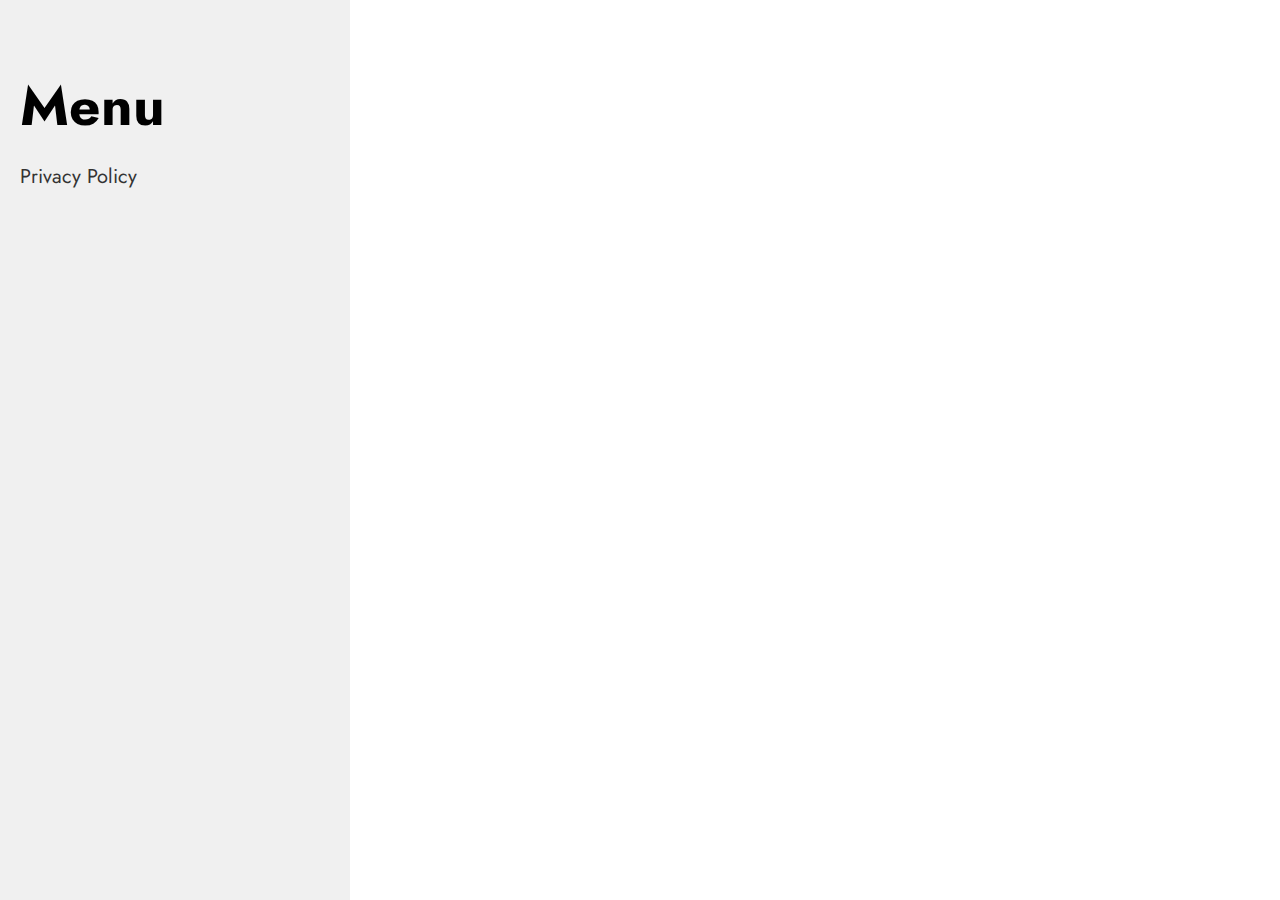
<file: TCP/p_index.html>
<!DOCTYPE html>
<html lang="en">
  <head>
    <meta charset="UTF-8" />
    <meta name="viewport" content="width=device-width, initial-scale=1.0" />
    <link rel="stylesheet" href="styles.css" />
    <title>Website</title>
  </head>
  <body>
    <div class="container">
      <div class="sidebar">
        <h2>Menu</h2>
        <ul>
          <li>
            <a href="#" onclick="showContent('policy')">Privacy Policy</a>
          </li>
        </ul>
      </div>
      <div class="content">
        <div id="policyContent" class="tab-content">
          <h1>Privacy Policy</h1>
          <p><strong>Effective Date:</strong> [Insert today's date]</p>

          <p>
            Your privacy is of utmost importance to us at [Your Company Name].
            This Privacy Policy outlines how we collect, use, disclose, and
            safeguard your personal information when you interact with our
            website and services. We encourage you to read this policy
            thoroughly to understand our practices regarding your personal data
            and how we will treat it. By using our website, you consent to the
            practices described in this Privacy Policy.
          </p>

          <h2>1. Information We Collect</h2>
          <p>
            We collect various types of information in connection with the
            services we provide, including:
          </p>
          <ul>
            <li>
              <strong>Personal Information:</strong> This includes identifiable
              information that you provide when filling out forms on our
              website, such as:
            </li>
            <ul>
              <li><strong>Name:</strong> To personalize our communication.</li>
              <li>
                <strong>Email Address:</strong> To send you information,
                updates, and responses.
              </li>
              <li>
                <strong>Phone Number:</strong> For direct communication, if
                necessary.
              </li>
            </ul>
            <li>
              <strong>Usage Data:</strong> We may collect information on how you
              access and use our website, including your IP address, browser
              type, operating system, the pages you visit, the time and date of
              your visits, and the time spent on those pages.
            </li>
            <li>
              <strong>Cookies and Tracking Technologies:</strong> We use cookies
              and similar tracking technologies to monitor activity on our
              website and store certain information. Cookies are small data
              files stored on your device that help us improve your experience
              by remembering your preferences and enhancing site functionality.
            </li>
          </ul>

          <h2>2. Purpose of Data Use</h2>
          <p>
            The personal information we collect is utilized for various
            purposes, including:
          </p>
          <ul>
            <li>
              <strong>To Provide Our Services:</strong> We use your information
              to respond to inquiries, provide customer support, and fulfill
              your requests.
            </li>
            <li>
              <strong>To Improve Our Services:</strong> Analyzing the
              information collected helps us enhance our website’s
              functionality, user experience, and service offerings.
            </li>
            <li>
              <strong>To Communicate with You:</strong> We may send you emails
              or other communications about updates, promotions, or important
              information related to our services.
            </li>
            <li>
              <strong>To Comply with Legal Obligations:</strong> We may use your
              information to comply with applicable laws, regulations, or legal
              requests.
            </li>
          </ul>

          <h2>3. Analytics</h2>
          <p>
            We partner with third-party analytics services, such as Google
            Analytics, to help us understand how users engage with our website.
            These services collect information such as:
          </p>
          <ul>
            <li>
              <strong>IP Address:</strong> To identify the geographical location
              of our users.
            </li>
            <li>
              <strong>Browser Type and Version:</strong> To optimize our website
              for different browsers.
            </li>
            <li>
              <strong>Referring/Exit Pages:</strong> To understand where users
              are coming from and where they go after visiting our site.
            </li>
            <li>
              <strong>Date and Time Stamps:</strong> To analyze peak usage times
              and trends.
            </li>
          </ul>
          <p>
            This information is aggregated and does not identify individual
            users, ensuring your privacy is maintained. We encourage you to
            review the privacy policies of these analytics services to
            understand how they handle your data.
          </p>

          <h2>4. Data Retention</h2>
          <p>
            We retain your personal information only for as long as necessary to
            fulfill the purposes for which it was collected, including for the
            purposes of satisfying any legal, accounting, or reporting
            requirements. Typically, your information will be retained for a
            period of <strong>one week</strong> post-collection, after which it
            is securely deleted or anonymized.
          </p>

          <h2>5. Data Protection and Security</h2>
          <p>
            We are committed to ensuring the security of your personal
            information. We implement a variety of security measures to maintain
            the safety of your personal data, including:
          </p>
          <ul>
            <li>
              <strong>Encryption:</strong> We use SSL (Secure Socket Layer)
              technology to encrypt sensitive information transmitted online.
            </li>
            <li>
              <strong>Access Controls:</strong> Only authorized personnel have
              access to your personal information, and they are required to keep
              this information confidential.
            </li>
            <li>
              <strong>Regular Security Audits:</strong> We conduct periodic
              security assessments and audits to identify and address
              vulnerabilities in our systems.
            </li>
          </ul>
          <p>
            Despite these efforts, please note that no method of transmission
            over the internet or electronic storage is 100% secure. Therefore,
            while we strive to protect your personal information, we cannot
            guarantee its absolute security.
          </p>

          <h2>6. Sharing of Information</h2>
          <p>
            We do not sell, trade, or otherwise transfer your personal
            information to outside parties without your consent, except in the
            following circumstances:
          </p>
          <ul>
            <li>
              <strong>Service Providers:</strong> We may share your information
              with third-party vendors and service providers who assist us in
              operating our website and providing our services, so long as those
              parties agree to keep this information confidential.
            </li>
            <li>
              <strong>Legal Compliance:</strong> We may disclose your personal
              information to comply with applicable laws, regulations, or legal
              requests, or to protect our rights and the rights of others.
            </li>
            <li>
              <strong>Business Transfers:</strong> In the event of a merger,
              acquisition, or sale of all or a portion of our assets, your
              personal information may be transferred as part of that
              transaction.
            </li>
          </ul>

          <h2>7. Your Rights</h2>
          <p>
            You have certain rights regarding your personal information,
            including:
          </p>
          <ul>
            <li>
              <strong>Right to Access:</strong> You may request access to the
              personal information we hold about you and ask for a copy of that
              information.
            </li>
            <li>
              <strong>Right to Rectification:</strong> You have the right to
              request correction of any inaccurate or incomplete personal
              information.
            </li>
            <li>
              <strong>Right to Deletion:</strong> You may request the deletion
              of your personal data when it is no longer necessary for the
              purposes for which it was collected.
            </li>
            <li>
              <strong>Right to Restrict Processing:</strong> You have the right
              to request that we restrict the processing of your personal
              information under certain conditions.
            </li>
            <li>
              <strong>Right to Data Portability:</strong> You may request the
              transfer of your personal data to another organization or directly
              to you, under certain conditions.
            </li>
          </ul>
          <p>
            To exercise any of these rights, please contact us at [your email
            address]. We will respond to your request within a reasonable
            timeframe.
          </p>

          <h2>8. Cookies and Tracking Technologies</h2>
          <p>
            Cookies are small data files that are placed on your device when you
            visit a website. They help us remember your preferences and enhance
            your experience. Our website uses cookies to:
          </p>
          <ul>
            <li>Improve website functionality and user experience.</li>
            <li>Analyze website traffic and user behavior.</li>
            <li>Enable the use of certain features and functionalities.</li>
          </ul>
          <p>
            You can manage cookie preferences through your browser settings.
            However, disabling cookies may affect your experience on our website
            and limit certain functionalities.
          </p>

          <h2>9. Changes to This Privacy Policy</h2>
          <p>
            We may update this Privacy Policy from time to time to reflect
            changes in our practices or for other operational, legal, or
            regulatory reasons. We will notify you of any material changes by
            posting the new Privacy Policy on this page with an updated
            effective date. We encourage you to review this Privacy Policy
            periodically for any updates or changes.
          </p>

          <h2>10. Contact Us</h2>
          <p>
            If you have any questions, concerns, or complaints regarding this
            Privacy Policy or our data practices, please contact us at:
          </p>
          <p><strong>Email:</strong> [your email address]</p>
          <p><strong>Phone:</strong> [your phone number]</p>
          <p><strong>Address:</strong> [your physical address]</p>

          <p>
            Thank you for trusting [Your Company Name] with your personal
            information. We are committed to protecting your privacy and
            providing a safe online experience.
          </p>
        </div>
      </div>
    </div>

    <script src="script.js"></script>
  </body>
</html>
</file>
<file: styles.css>
@import url("https://fonts.googleapis.com/css2?family=Jost:wght@100;200;300;400;500;600;700&display=swap");
* {
  box-sizing: border-box;
  margin: 0;
  padding: 0;
}
:root {
  /* Background Color */
  --primary-color: #fd4766;
  --secondary-color: #0e1525;
  --bg-dark-blue: #091020;
  --bg-white: #fff;
  --gray-color: #c6c9d8bf;
  --gradient-color: linear-gradient(
    -224deg,
    var(--primary-color) 0,
    #337dff 100%
  );
  --gradient-text: linear-gradient(
    120deg,
    #1c99fe 20.69%,
    #7644ff 50.19%,
    var(--primary-color) 79.69%
  );
  filter: progid:DXImageTransform.Microsoft.gradient(startColorstr='var(--primary-color)', endColorstr='var(--secondary-color)', GradientType=1);

  /* Text Color */
  --primary-font: "Poppins", sans-serif;
  --primary-text: #fd4766;
  --text-gray: #c6c9d8bf;
  --text-white: #fff;
}

body {
  font-family: var(--primary-font);
  background-color: #000;
  scroll-behavior: smooth;
  overflow-x: hidden;
}

a {
  text-decoration: none;
}
h2 {
  font-size: 50px;
  line-height: 1.3;
  font-weight: 600;
  color: var(--text-white);
  margin-bottom: 15px;
  font-family: "jost", sans-serif;
}
h3 {
  margin-bottom: 19px;
  font-weight: 600;
  font-size: 20px;
  color: var(--text-white);
  font-family: "jost", sans-serif;
}
h5 {
  margin-bottom: 1px;
  font-weight: 600;
  font-size: 60px;
  color: var(--text-white);
  margin-left: 150px;
  margin-top: 100px;
  font-family: "jost", sans-serif;
}
p {
  color: #fff;
  font-size: 16px;
  line-height: 28px;
  letter-spacing: 1px;
  font-weight: 400;
  font-family: "jost", sans-serif;
}

.subtitle {
  display: inline;
  font-weight: 600;
  letter-spacing: 0.5px;
  line-height: 18px;
  font-size: 16px;
  margin-bottom: 12px;
  background: linear-gradient(
    135deg,
    #000000,
    #ff0000
  ); /* Black to Red gradient */
  -webkit-background-clip: text;
  -webkit-text-fill-color: transparent;
  font-family: "jost", sans-serif;
}
section {
  padding: 50px 0;
}
.main-btn {
  display: inline-block;
  border-radius: 50px;
  transition: all 0.4s ease-in-out;
  padding: 10px 27px;
  background-color: transparent;
  border: 2px solid var(--gray-color);
  color: var(--text-gray);
  font-weight: 500;
  font-size: 14px;
  text-transform: uppercase;
  letter-spacing: 2px;
  text-decoration: none;
  font-family: "jost", sans-serif;
}

.main-btn:hover {
  background-color: linear-gradient(rgb(0, 224, 254), rgb(17, 7, 254));
  border-color: linear-gradient(135deg, #000000, #ff0000);
  color: var(--text-white);
}

/*
==============================
scroll bar
==============================
*/
::-webkit-scrollbar {
  width: 6px;
}

::-webkit-scrollbar-track {
  background: var(--bg-dark-blue);
}

::-webkit-scrollbar-thumb {
  background: linear-gradient(
    135deg,
    #000000,
    #ff0000
  ); /* Black to Red gradient */
}

input[type="number"]::-webkit-inner-spin-button,
input[type="number"]::-webkit-outer-spin-button {
  -webkit-appearance: none;
  margin: 0;
}
/*
==============================
center video
==============================
*/
.back-video {
  position: absolute;
  top: 0;
  left: 0;
  width: 100%;
  height: 100%;
  object-fit: cover;
  z-index: -1;
}

/* Mobile devices (up to 768px) */
@media only screen and (max-width: 768px) {
  .back-video {
    min-width: 100%;
    min-height: 100%;
    object-fit: cover;
  }
}

/* For tablet devices (768px to 1024px) */
@media only screen and (min-width: 768px) and (max-width: 1024px) {
  .back-video {
    width: 100vw;
    height: 100vh;
    object-fit: cover;
    position: fixed;
    top: 0;
    left: 0;
    z-index: -1;
  }
}
/*
==============================
HEAD SECTION
==============================
*/

/***************************
/* center text*/
/***************************/
.content {
  text-align: center;
}
.content h1 {
  margin-top: 230px;
  font-size: 145px;
  color: #fff;
  font-weight: 600;
  font-family: "jost", sans-serif;
}

.content p {
  color: var(--text-gray);
  font-size: 16px;
  line-height: 28px;
  letter-spacing: 1px;
  font-weight: 400;
  font-family: "jost", sans-serif;
}
.content .span {
  font-family: "jost", sans-serif;
}
.content a {
  display: inline-block;
  border-radius: 50px;
  transition: all 0.4s ease-in-out;
  padding: 10px 27px;
  background-color: transparent;
  border: 2px solid var(--gray-color);
  color: var(--text-gray);
  font-weight: 500;
  font-size: 10px;
  text-transform: uppercase;
  letter-spacing: 2px;
  text-decoration: none;
  font-family: "jost", sans-serif;
}
.content a:hover {
  background-color: linear-gradient(rgb(0, 224, 254), rgb(17, 7, 254));
  border-color: #fd4766;
  color: var(--text-white);
}
.back-video {
  position: absolute;
  right: 0;
  bottom: 0;
  z-index: -1;
}
@media only screen and (max-width: 768px) {
  #home .content {
    padding: 20px;
    text-align: center;
  }

  #home .content h1 {
    font-size: 55px;
    margin-bottom: 10px;
  }

  #home .content h3 {
    font-size: 19px;
    margin-bottom: 5px;
  }
  #home .content h3 span {
    margin-top: 5px;
  }
}

/*
==============================
SERVICE SECTION
==============================
*/

.services-section {
  padding: 60px 20px;
  text-align: center;
  background-color: #000000;
}

.services-section h2 {
  font-size: 42px;
  margin-bottom: 50px;
  color: #ffffff;
}

.services-container {
  display: flex;
  justify-content: center;
  gap: 40px;
  flex-wrap: wrap;
}

.service-card {
  perspective: 1000px;
}

.service-card-inner {
  width: 300px;
  height: 400px;
  position: relative;
  text-align: center;
  transition: transform 0.8s;
  transform-style: preserve-3d;
  cursor: pointer;
}

.service-card-front,
.service-card-back {
  position: absolute;
  width: 100%;
  height: 100%;
  backface-visibility: hidden;
  display: flex;
  flex-direction: column;
  justify-content: center;
  align-items: center;
  border-radius: 10px;
  padding: 20px;
  box-shadow: 0 4px 10px rgba(0, 0, 0, 0.5);
}

.service-card-front {
  background: linear-gradient(
    135deg,
    #000000,
    #ff0000
  ); /* Black to Red gradient */
}

.service-card-back {
  background-color: #20017d;
  color: #121212;
  transform: rotateY(180deg);
  border: 2px solid #262626;
}

.service-card h3 {
  margin-bottom: 15px;
  font-size: 24px;
}

.service-card p {
  font-size: 16px;
}

.service-card-inner:hover {
  transform: rotateY(180deg);
}

/*
==============================
FUN FACTS
==============================
*/

* {
  margin: 0;
  padding: 0;
  box-sizing: border-box;
  transition: 0.2s linear;
  -webkit-transition: 0.2s linear;
  -moz-transition: 0.2s linear;
  -ms-transition: 0.2s linear;
  -o-transition: 0.2s linear;
}
html {
  font-size: 62.5%;
  scroll-behavior: smooth;
}
body {
  font-family: "jost", sans-serif;
  min-height: 100vh;
}

.funfacts-wrapper {
  background-repeat: no-repeat;
  background-size: cover;
  background-position: center;
  display: grid;
  grid-template-columns: repeat(4, 1fr);
  grid-column-gap: 1.5rem;
  padding: 10rem 9%;
  margin-bottom: 25px;
  position: relative;
}
.funfacts-wrapper::before {
  position: absolute;
  content: "";
  content: 0;
  top: 0;
  left: 0;
  width: 100%;
  height: 100%;
  background: rgba(0, 0, 0, 0.7);
  z-index: 1;
}
.count {
  text-align: center;
  color: #ddd;
  z-index: 2;
  position: relative;
}
.count::before {
  position: absolute;
  content: "";
  bottom: -2rem;
  left: 50%;
  width: 20%;
  height: 0.2rem;
  background: #4db7fe;
  border-radius: 0.5rem;
  -webkit-border-radius: 0.5rem;
  -moz-border-radius: 0.5rem;
  -ms-border-radius: 0.5rem;
  -o-border-radius: 0.5rem;
  transform: translateX(-50%);
  -webkit-transform: translateX(-50%);
  -moz-transform: translateX(-50%);
  -ms-transform: translateX(-50%);
  -o-transform: translateX(-50%);
}
.count .counts {
  font-size: 5rem;
  margin-bottom: 1rem;
}
.count p {
  font-size: 1.4rem;
  font-family: "Poppins", sans-serif;
  font-weight: 700;
}

@media (max-width: 991px) {
  html {
    font-size: 55%;
  }
}
@media (max-width: 768px) {
  .funfacts-wrapper {
    grid-template-columns: repeat(2, 1fr);
    grid-row-gap: 8rem;
  }
}
@media (max-width: 450px) {
  html {
    font-size: 50%;
  }
  .funfacts-wrapper {
    grid-template-columns: 1fr;
  }
}
/*
==============================
INFO-SECTION
==============================
*/

.info-type {
  padding-top: 3.25rem;
}
.info-type ul li {
  font-size: 1rem;
  color: #fff;
  line-height: 32px;
  position: relative;
  margin-left: 30px;
}
.info-type ul li::before {
  position: absolute;
  left: -2.1875rem;
  color: #008000;
  font-size: 1.25rem;
  font-family: "Font Awesome 5 Free";
  content: "\f00c";
  display: inline-block;
  padding-right: 3px;
  vertical-align: middle;
  font-weight: 900;
}
.infor_wrapper {
  background-attachment: fixed;
  background-size: cover;
  background-position: center;
  background-image: url("./images/vector/finanace.jpg");
}
/*
==============================
GLANCE SECTION
==============================
*/

.timeline-container {
  width: 100%;
  max-width: 1200px;
  height: 1150px;
  display: flex;
  overflow: hidden;
  border-radius: 15px;
  box-shadow: 0 6px 20px rgba(0, 0, 0, 0.3);
  background: #fff;
  position: relative;
  margin: 0 auto;
}

.timeline-before,
.timeline-after {
  width: 50%;
  height: 100%;
  padding: 55px;
  color: white;
  transition: width 0.6s ease, opacity 0.6s ease;
  display: flex;
  flex-direction: column;
  justify-content: center;
  align-items: center;
  position: relative;
}

.timeline-before {
  background: linear-gradient(
    135deg,
    #000000,
    #ff0000
  ); /* Black to Red gradient */
}

.timeline-after {
  background: linear-gradient(
    135deg,
    #000000,
    #ff0000
  ); /* Black to Red gradient */
  width: 0%;
  opacity: 0;
  position: absolute;
  right: 0;
}

.timeline-container:hover .timeline-after {
  width: 50%;
  opacity: 1;
}

.timeline-container:hover .timeline-before {
  width: 50%;
}

.timeline-content {
  display: flex;
  flex-direction: column;
  gap: 20px;
  width: 100%;
}

.timeline-item {
  background: rgba(255, 255, 255, 0.2);
  padding: 20px;
  border-radius: 10px;
  position: relative;
  box-shadow: 0 2px 8px rgba(0, 0, 0, 0.2);
  transition: background 0.3s ease;
}

.timeline-item:hover {
  background: rgba(255, 255, 255, 0.4);
}

.timeline-date {
  font-size: 1.2rem;
  font-weight: bold;
  color: #fff;
  margin-bottom: 10px;
}

.timeline-description h3 {
  font-size: 1.2rem;
  color: #fff;
  margin-bottom: 5px;
}

.timeline-description p {
  font-size: 1rem;
  color: #ddd;
}

.timeline-description img {
  max-width: 100%;
  height: 150px;
  border-radius: 5px;
}

.timeline-before .timeline-item::before {
  content: "";
  position: absolute;
  left: -20px;
  top: 50%;
  transform: translateY(-50%);
  width: 20px;
  height: 20px;
  background: #fff;
  border-radius: 50%;
}

.timeline-after .timeline-item::before {
  content: "";
  position: absolute;
  left: -20px;
  top: 50%;
  transform: translateY(-50%);
  width: 20px;
  height: 20px;
  background: #000;
  border-radius: 50%;
}

/* Responsive Styles */

@media (max-width: 768px) {
  .timeline-container {
    flex-direction: column;
    height: auto;
  }

  .timeline-before,
  .timeline-after {
    width: 100%;
    height: auto;
    position: relative;
  }

  .timeline-after {
    width: 100%;
    opacity: 1;
  }

  .timeline-container:hover .timeline-after {
    width: 100%;
    opacity: 1;
  }

  .timeline-container:hover .timeline-before {
    width: 100%;
  }
}

@media (max-width: 480px) {
  .timeline-date {
    font-size: 1rem;
  }

  .timeline-description h3 {
    font-size: 1rem;
  }

  .timeline-description p {
    font-size: 0.9rem;
  }
}

/*
==============================
Book call with us  SECTION
==============================
*/
/* General Styling */

/* Book a Meeting Section */
.book-meeting {
  background: linear-gradient(
    135deg,
    #000000,
    #ff0000
  ); /* Black to Red gradient */
  padding: 40px 20px;
  text-align: center;
  box-shadow: 0px 4px 15px rgba(0, 0, 0, 0.5); /* Darker shadow for contrast */
  border-radius: 8px;
  margin: 20px auto;
  max-width: 1200px;
  color: #fff;
  width: 90%;
  margin-top: 125px;
  margin-bottom: 125px;
}

.book-meetingh2 {
  font-family: "jost", sans-serif;
  font-size: 36px;
  color: #ff4040; /* Red text color for heading */
  margin-bottom: 10px;
  letter-spacing: 1px;
}

.subtitle {
  font-size: 18px;
  color: #ddd; /* Light gray for subtitle */
  margin-bottom: 30px;
  line-height: 1.5;
}

/* Form Styling */
.form-row {
  display: flex;
  flex-wrap: wrap;
  justify-content: space-between;
  gap: 20px;
  margin-bottom: 20px;
}

.form-group {
  flex: 1;
  min-width: calc(50% - 20px);
}

label {
  display: block;
  font-size: 14px;
  margin-bottom: 8px;
  color: #ddd;
  font-weight: bold;
}

input[type="text"],
input[type="email"],
input[type="tel"],
input[type="date"],
input[type="time"] {
  width: 100%;
  padding: 12px;
  font-size: 16px;
  border: none;
  border-radius: 4px;
  background-color: rgba(255, 255, 255, 0.1); /* Subtle contrast for inputs */
  color: #fff;
  transition: background-color 0.3s, box-shadow 0.3s;
}

input[type="text"]:focus,
input[type="email"]:focus,
input[type="tel"]:focus,
input[type="date"]:focus,
input[type="time"]:focus {
  background-color: rgba(255, 255, 255, 0.2);
  box-shadow: 0 0 8px rgba(255, 255, 255, 0.2);
  outline: none;
}

.submit-button {
  background-color: #ff0000; /* Bright red button */
  color: #fff;
  padding: 15px 25px;
  font-size: 18px;
  border: none;
  border-radius: 50px;
  cursor: pointer;
  transition: background-color 0.3s, transform 0.3s;
  width: 100%;
  box-shadow: 0 4px 15px rgba(255, 0, 0, 0.5);
}

.submit-button:hover {
  background-color: #cc0000; /* Darker red on hover */
  transform: translateY(-2px);
}

/* Responsive Design */
@media (max-width: 768px) {
  .form-row {
    flex-direction: column;
    gap: 10px;
  }

  h2 {
    font-size: 32px;
  }

  .subtitle {
    font-size: 16px;
    padding: 0 10px;
  }

  .submit-button {
    width: 100%;
  }
}

/*
================================
ABOUT
================================
*/
/* General Reset */
* {
  margin: 0;
  padding: 0;
  box-sizing: border-box;
}

body {
  font-family: "Poppins", sans-serif;
  background: #0d1117;
  color: #ffffff;
  overflow-x: hidden;
}

#hero {
  height: 100vh;
  display: flex;
  justify-content: center;
  align-items: center;
  background-color: #2d3436;
}

.hero-content h1 {
  font-size: 4rem;
  color: #fff;
}

/* About Us Section */
#about-us {
  position: relative;
  min-height: 100vh;
  display: flex;
  justify-content: center;
  align-items: center;
  overflow: hidden;
}

.about-background {
  position: absolute;
  top: 0;
  left: 0;
  width: 100%;
  height: 100%;
  background: linear-gradient(135deg, #0024c4, #ff0000);
  clip-path: circle(15% at right 60%);
  z-index: -1;
  animation: backgroundMove 10s ease-in-out infinite;
}

@keyframes backgroundMove {
  0% {
    clip-path: circle(35% at right 60%);
  }
  50% {
    clip-path: circle(35% at left 40%);
  }
  100% {
    clip-path: circle(35% at right 60%);
  }
}

.about-container {
  display: flex;
  justify-content: space-between;
  align-items: center;
  width: 80%;
  max-width: 1300px;
  position: relative;
  flex-wrap: wrap; /* Flex wrap to handle small screens */
}

.text-area {
  flex: 1;
  padding-right: 50px;
  animation: fadeInLeft 1.5s ease-in-out;
  min-width: 300px;
}

.title {
  font-size: 3rem;
  font-weight: 700;
  margin-bottom: 20px;
  color: #ffffff;
  text-shadow: 3px 3px 6px rgba(0, 0, 0, 0.4);
}

.sub-title {
  font-size: 1.5rem;
  color: #ffeaa7;
  margin-bottom: 20px;
  font-style: italic;
}

.description {
  font-size: 1.2rem;
  line-height: 1.8;
  margin-bottom: 30px;
  color: #b2bec3;
}

.learn-more-btn {
  padding: 15px 30px;
  background: linear-gradient(135deg, #000000, #ff0000);
  border: none;
  border-radius: 30px;
  font-size: 1.2rem;
  color: #fff;
  cursor: pointer;
  transition: transform 0.3s, box-shadow 0.3s;
}

.learn-more-btn:hover {
  transform: translateY(-5px);
  box-shadow: 0 10px 20px rgba(0, 0, 0, 0.2);
}

.visual-area {
  flex: 1;
  display: flex;
  flex-direction: column;
  align-items: center;
  position: relative;
  min-width: 300px;
}

.image-layer {
  margin-bottom: 30px;
  position: relative;
  width: 100%;
  animation: fadeInRight 1.5s ease-in-out;
}

.about-img {
  width: 100%;
  border-radius: 20px;
  transform: scale(1);
  transition: transform 0.5s ease-in-out;
}

.about-img:hover {
  transform: scale(1.05);
}

.stats {
  display: flex;
  justify-content: space-around;
  width: 100%;
  animation: fadeInUp 2s ease-in-out;
}

.stat-item {
  text-align: center;
}

.stat-number {
  font-size: 2.5rem;
  font-weight: 700;
  background: linear-gradient(135deg, #000000, #ff0000);
  -webkit-background-clip: text;
  -webkit-text-fill-color: transparent;
}

.stat-text {
  font-size: 1rem;
  color: #dfe6e9;
}

@keyframes fadeInLeft {
  from {
    opacity: 0;
    transform: translateX(-100px);
  }
  to {
    opacity: 1;
    transform: translateX(0);
  }
}

@keyframes fadeInRight {
  from {
    opacity: 0;
    transform: translateX(100px);
  }
  to {
    opacity: 1;
    transform: translateX(0);
  }
}

@keyframes fadeInUp {
  from {
    opacity: 0;
    transform: translateY(50px);
  }
  to {
    opacity: 1;
    transform: translateY(0);
  }
}

/* Responsive */
@media (max-width: 768px) {
  .about-container {
    flex-direction: column;
    text-align: center;
  }

  .text-area {
    padding-right: 0;
    margin-bottom: 40px;
  }

  .visual-area {
    padding-top: 20px;
  }
}

/*
==============================
CONTACT US
==============================
*/
/* Base styles */
body {
  font-family: "Arial", sans-serif;
  margin: 0;
  padding: 0;
  box-sizing: border-box;
}

.contact-section {
  background-color: #1a1a2e;
  color: #fff;
  padding: 60px 20px;
}

.container {
  max-width: 1200px;
  margin: 0 auto;
  padding: 0 20px;
}

.section-title {
  text-align: center;
  font-size: 36px;
  margin-bottom: 40px;
  text-transform: uppercase;
}

.contact-content {
  display: flex;
  flex-wrap: wrap;
  justify-content: space-between;
}

.contact-info,
.contact-form {
  flex: 1;
  min-width: 300px;
  margin: 10px;
}

.contact-info h3 {
  font-size: 28px;
  margin-bottom: 20px;
}

.contact-info p {
  font-size: 16px;
  margin-bottom: 20px;
  line-height: 1.6;
}

.contact-details {
  list-style: none;
  padding: 0;
}

.contact-details li {
  margin-bottom: 10px;
  font-size: 16px;
}

.contact-form form {
  display: flex;
  flex-direction: column;
}

.contact-form input,
.contact-form textarea {
  width: 100%;
  padding: 10px;
  margin-bottom: 15px;
  border: none;
  border-radius: 5px;
  background-color: #22223b;
  color: #fff;
  font-size: 16px;
}

.contact-form button {
  padding: 15px;
  background-color: #e94560;
  color: #fff;
  border: none;
  border-radius: 5px;
  font-size: 18px;
  cursor: pointer;
  transition: background-color 0.3s ease;
}

.contact-form button:hover {
  background-color: #d43552;
}

/* Responsive styles */
@media screen and (max-width: 768px) {
  .contact-content {
    flex-direction: column;
  }

  .section-title {
    font-size: 28px;
  }

  .contact-info h3 {
    font-size: 24px;
  }

  .contact-form button {
    font-size: 16px;
  }
}

@media screen and (max-width: 480px) {
  .section-title {
    font-size: 24px;
  }

  .contact-info h3 {
    font-size: 20px;
  }

  .contact-form input,
  .contact-form textarea {
    font-size: 14px;
  }

  .contact-form button {
    padding: 10px;
  }
}
/* Social Media Icons */
.social-media {
  margin-top: 20px;
}

.social-media a {
  display: inline-block;
  margin-right: 10px;
  color: #fff;
  font-size: 20px;
  transition: color 0.3s ease;
}

.social-media a:hover {
  color: #e94560;
}

/*
*/

/**/
/*
============================
offer page
============================
/*
/**************************/

/*
process WORKING SECTION
*/
/* Styles for the Working Process section */

.process_wrapper {
  padding: 50px 0;
  background: linear-gradient(to right, #ffffff, #e6e6f5);
  margin-bottom: 95px;
}

.processcontainer {
  max-width: 1200px;
  margin: 0 auto;
}

.processsubtitle {
  display: inline-block;
  font-size: 22px;
  letter-spacing: 2px;
  color: linear-gradient(135deg, #00c6ff, #0072ff);
  text-transform: uppercase;
  margin-bottom: 20px;
  padding: 5px 15px;
  border-radius: 20px;
}

.processcontainer h2 {
  font-size: 40px;
  font-weight: bold;
  margin-bottom: 20px;
  color: linear-gradient(135deg, #00c6ff, #0072ff);
  text-shadow: 2px 2px 5px rgba(0, 0, 0, 0.1);
}

.processcontainer p {
  font-size: 16px;
  color: #555;
  margin-bottom: 40px;
}

.process-steps {
  display: flex;
  justify-content: space-between;
  flex-wrap: wrap;
}

/* Step Styles */
.process-step {
  flex: 1 1 22%;
  margin: 20px;
  padding: 25px;
  background: rgba(50, 50, 50, 0.8);
  border-radius: 20px;
  box-shadow: 0 10px 30px rgba(0, 0, 0, 0.4);
  transition: transform 0.5s ease, box-shadow 0.5s ease;
  text-align: center;
  position: relative;
  overflow: hidden;
  z-index: 1;
}

.process-step:hover {
  transform: translateY(-10px);
  box-shadow: 0 20px 40px rgba(0, 0, 0, 0.7);
}

/* Step 5 - Make Full Width */
#fifth-step {
  flex-basis: 100%;
}

/* Shape Styles */
.hexagon,
.circle {
  width: 120px;
  height: 120px;
  margin: 0 auto 20px;
  position: relative;
  display: flex;
  align-items: center;
  justify-content: center;
  border-radius: 50%;
  background: linear-gradient(135deg, #00c6ff, #0072ff);
  box-shadow: 0 5px 15px rgba(0, 123, 255, 0.5);
  transition: transform 0.5s ease, background 0.5s ease;
}

.hexagon {
  clip-path: polygon(50% 0%, 90% 25%, 90% 75%, 50% 100%, 10% 75%, 10% 25%);
}

.step-number {
  font-size: 40px;
  color: white;
  font-weight: bold;
}

.process-step:hover .hexagon,
.process-step:hover .circle {
  background: linear-gradient(135deg, #ff0080, #ff80ff);
  transform: rotate(360deg);
}

/* Titles and Text Animations */
.process-steps h3 {
  font-size: 26px;
  color: #fff;
  margin-bottom: 15px;
  text-transform: uppercase;
  letter-spacing: 1px;
  opacity: 0;
  animation: slideIn 0.6s ease-in-out forwards;
}

.process-step:nth-child(odd) h3 {
  animation-delay: 0.4s;
}

.process-step p {
  font-size: 16px;
  color: #bbb;
  opacity: 0;
  animation: fadeIn 0.8s forwards;
}

.process-step:nth-child(odd) p {
  animation-delay: 0.6s;
}

/* Hover Effects */
.process-step:hover h3,
.process-step:hover p {
  color: #fff;
}

@keyframes slideIn {
  0% {
    transform: translateX(-50px);
    opacity: 0;
  }
  100% {
    transform: translateX(0);
    opacity: 1;
  }
}

@keyframes fadeIn {
  0% {
    opacity: 0;
  }
  100% {
    opacity: 1;
  }
}

/* Animations */
.process-step {
  opacity: 0;
  transform: translateY(50px);
  animation: fadeInUp 1.2s forwards;
}

.process-step:nth-child(odd) {
  animation-delay: 0.3s;
}

@keyframes fadeInUp {
  0% {
    opacity: 0;
    transform: translateY(50px);
  }
  100% {
    opacity: 1;
    transform: translateY(0);
  }
}

/* Parallax Scrolling */
.process_wrapper {
  background-attachment: fixed;
  background-size: cover;
  background-position: center;
  background-image: url("./images/vector/processs5\ .jpg");
}

/* Responsive Styles */
@media (max-width: 768px) {
  .process-steps {
    flex-direction: column;
  }

  .process-step {
    margin: 20px auto;
  }
}

/*
whom we work*/
body {
  margin: 0;
  font-family: Arial, sans-serif;
  background-color: #000;
}
.work-section {
  margin-top: 165px;
  margin-bottom: 65px;
}

.work-container {
  display: flex;
  justify-content: space-between;
  align-items: center;
  max-width: 1200px;
  margin: 0 auto;
  padding: 0 20px;
  color: #1c99fe;
}

.work-content {
  flex: 1;
}

.work-image {
  flex: 1;
  text-align: center;
}

.work-text h2 {
  font-size: 50px;
  margin: 0 0 20px;
  color: #10003c;
}

.work-text p {
  font-size: 18px;
  color: #10003c;
}

.work-industry h3 {
  font-size: 30px;
  margin: 0 0 10px;
  color: #10003c;
}

.work-industry ul {
  list-style-type: disc;
  padding-left: 20px;
  color: #10003c;
  font-size: 12px;
}

/* Add animations here */
/* Add animations */
@keyframes fadeIn {
  from {
    opacity: 0;
    transform: translateY(20px);
  }
  to {
    opacity: 1;
    transform: translateY(0);
  }
}

.work-section {
  background-color: #fff;
  color: #fff;
  padding: 60px 0;
  animation: fadeIn 1s ease-in-out;
}

.work-industry {
  margin-bottom: 20px;
  animation: fadeIn 1s ease-in-out;
}

.work-image img {
  max-width: 100%;
  height: auto;
  border-radius: 5px;
  box-shadow: 0 0 20px rgba(0, 0, 0, 0.2);
  animation: fadeIn 1s ease-in-out;
}
/* Your global CSS styles here */

/* Styles for the FAQ section */
#faq {
  background-color: #000;
  padding: 50px 0;
}

.containerfaq {
  max-width: 800px;
  margin: 0 auto;
  text-align: left;
}

.faq-item {
  margin-bottom: 20px;
  padding: 20px;
  background-color: #10003c;
  border-radius: 10px;
  box-shadow: 0 2px 4px rgba(0, 0, 0, 0.1);
}

.faq-header {
  display: flex;
  justify-content: space-between;
  align-items: center;
  cursor: pointer;
}

.question {
  color: #fff;
  font-weight: bold;
}

.arrowfaq {
  width: 20px;
  height: 20px;
  background-color: #ff0000;
  clip-path: polygon(50% 0%, 0% 100%, 100% 100%);
  transition: transform 0.3s ease-in-out;
}

.answer {
  color: #fff;
  display: none;
  padding-top: 10px;
}

/* Animation */
@keyframes fadeInUp {
  from {
    opacity: 0;
    transform: translateY(10px);
  }
  to {
    opacity: 1;
    transform: translateY(0);
  }
}

.faq-item {
  animation: fadeInUp 0.5s ease-in-out;
  animation-fill-mode: both;
}

.faq-item.open .arrowfaq {
  transform: rotate(180deg);
}

.faq-item.open .answer {
  display: block;
}
/**/

.containerowner {
  display: flex;
  flex-direction: column;
  align-items: center;
  height: 100%;
  background-color: #ffffff; /* White background */
  margin-top: 25px;
}

.founder-info {
  text-align: center;
  padding: 20px;
  margin-bottom: 55px;
}

.founder-info h2 {
  font-size: 50px;
  margin: 0 0 20px;
  color: #10003c;
  font-family: "jost", sans-serif;
}
.founder-info h1 {
  font-size: 25px;
  margin: 0 0 20px;
  color: #10003c;
  font-family: "jost", sans-serif;
}
.founder-info p {
  font-size: 16px;
  color: #000;
}

.fcircle {
  border-radius: 50%;
  overflow: hidden;
  width: 200px;
  height: 200px;
  background-color: #000000;
  display: flex;
  justify-content: center;
  align-items: center;
  margin-top: 85px;
}

.fcircle img {
  width: 100%;
  height: auto;
  border-radius: 50%;
}
/***********************/
/************************/
/* new navbar file*/
.apple-navbar {
  position: fixed;
  width: 100%;
  background-color: rgba(255, 255, 255, 0);
  z-index: 1000;
  transition: box-shadow 0.3s ease;
}

.nav-container {
  max-width: 1200px;
  margin: 0 auto;
  display: flex;
  justify-content: center;
  align-items: center;
  padding: 10px 20px;
}

.logo img {
  width: 40px;
  height: auto;
}

.nav-links {
  list-style: none;
  display: flex;
  gap: 30px;
  margin: 0;
  align-items: center;
}

.nav-links li {
  position: relative;
}

.nav-links li a {
  text-decoration: none;
  color: #fff;
  font-size: 16px;
  padding: 10px;
  transition: color 0.3s ease, box-shadow 0.3s ease;
}

.hamburger {
  display: none;
  flex-direction: column;
  cursor: pointer;
  position: absolute;
  right: 20px;
}

.hamburger-line {
  height: 3px;
  width: 30px;
  background: #333;
  margin: 5px 0;
  border-radius: 5px;
  transition: transform 0.3s ease, background 0.3s ease;
}

.hamburger.active .hamburger-line:nth-child(1) {
  transform: translateY(8px) rotate(45deg);
}

.hamburger.active .hamburger-line:nth-child(2) {
  opacity: 0;
}

.hamburger.active .hamburger-line:nth-child(3) {
  transform: translateY(-8px) rotate(-45deg);
}

@media (max-width: 1024px) and (min-width: 769px) {
  /* Styles for tablets and laptops */
  .nav-container {
    justify-content: center; /* Center logo and nav links */
  }

  .logo {
    margin-right: 20px; /* Adjust spacing as needed */
  }

  .nav-links {
    display: flex;
    flex-direction: row;
    background-color: transparent;
    text-align: center;
    padding: 0;
    border-top: none;
    box-shadow: none;
  }

  .hamburger {
    display: none; /* Hide hamburger on larger screens */
  }
}

@media (max-width: 768px) {
  .nav-links {
    display: flex;
    flex-direction: column;
    position: absolute;
    top: 60px;
    left: 0;
    width: 100%;
    background-color: rgba(40, 0, 184, 0.9);
    text-align: center;
    padding: 20px 0;
    border-top: 1px solid rgba(0, 0, 0, 0.1);
    box-shadow: 0 2px 10px rgba(0, 0, 0, 0.1);
    opacity: 0;
    visibility: hidden;
    transform: translateY(-20px);
    transition: opacity 0.3s ease, visibility 0.3s ease, transform 0.3s ease;
  }

  .nav-links.active {
    opacity: 1;
    visibility: visible;
    transform: translateY(0);
    animation: rollIn 0.6s ease-out;
  }

  .hamburger {
    display: flex;
  }
}

@keyframes rollIn {
  from {
    transform: translateY(-20px);
    opacity: 0;
  }
  to {
    transform: translateY(0);
    opacity: 1;
  }
}
.nav-item a {
  text-decoration: none;
  color: white;
  font-size: 18px;
  padding: 5px 0;
  transition: color 0.3s ease-in-out;
}

.nav-item:hover a {
  color: red;
}

.nav-item::after {
  content: "";
  position: absolute;
  left: 0;
  bottom: 0;
  height: 2px;
  width: 100%;
  background-color: red;
  transform: scaleX(0);
  transform-origin: right;
  transition: transform 0.3s ease-in-out;
}

.nav-item:hover::after {
  transform: scaleX(1);
  transform-origin: left;
}
/**************************************/
/**************************************/
/**************************************/
/*
==============================
FOOTER SECTION
==============================
*/

/* Footer Styles */
.footer {
  background: linear-gradient(
    135deg,
    #000000,
    #ff0000
  ); /* Black to Red gradient */
  color: #fff;
  padding: 40px 0;
  text-align: center;
  font-family: "Arial", sans-serif;
}

.footer-container {
  max-width: 1200px;
  margin: 0 auto;
  padding: 0 20px;
}

.footer-content {
  display: flex;
  justify-content: space-between;
  align-items: flex-start;
  flex-wrap: wrap;
  gap: 20px;
}

.footer-section {
  flex: 1;
  margin: 0 10px;
  min-width: 200px;
  text-align: left;
}

.footer-section h3 {
  margin-bottom: 15px;
  font-size: 1.4em;
  text-transform: uppercase;
}

.footer-section p,
.footer-section ul {
  font-size: 1em;
}

.footer-section ul {
  list-style: none;
  padding: 0;
}

.footer-section ul li {
  margin: 5px 0;
}

.footer-section ul li a {
  color: #fff;
  text-decoration: none;
}

.footer-section ul li a:hover {
  text-decoration: underline;
}

.social-media {
  display: flex;
  justify-content: flex-start;
  gap: 15px; /* Space between icons */
}

.social-media a {
  color: #fff;
  font-size: 1.5em;
  transition: color 0.3s ease;
}

.social-media a:hover {
  color: #ffdf00; /* Gold hover effect */
}

.footer-bottom {
  margin-top: 20px;
  font-size: 0.9em;
  border-top: 1px solid rgba(255, 255, 255, 0.3);
  padding-top: 20px;
  text-align: center;
}

/* Responsive Adjustments */
@media (max-width: 768px) {
  .footer-content {
    flex-direction: column;
    align-items: center;
  }

  .footer-section {
    text-align: center;
    margin-bottom: 20px;
  }

  .footer-section h3 {
    font-size: 1.3em;
  }

  .social-media {
    justify-content: center;
  }
}

@media (max-width: 480px) {
  .footer-section {
    margin-bottom: 30px;
  }

  .footer-section h3 {
    font-size: 1.2em;
  }

  .footer-section p,
  .footer-section ul {
    font-size: 0.9em;
  }

  .footer-bottom {
    font-size: 0.8em;
  }

  .social-media a {
    font-size: 1.2em;
  }
}
/********************************/
/**********************************/
.faq-item .faq-content {
  display: none;
}

.faq-item.open .faq-content {
  display: block;
}
/****************************************/
/*******************************************/

#why-choose-us {
  position: relative;
  min-height: 85vh; /* Ensure section covers the full viewport height */
  padding: 100px 20px 150px; /* Increase bottom padding here */
  color: #fff;
  text-align: center;
  background: linear-gradient(135deg, #000000, #ff0000);
  overflow: hidden; /* Ensure floating shapes don’t overflow */
  margin-top: 105px;
}

.container {
  position: relative;
  z-index: 2;
}

.why-choose-heading h1 {
  font-size: 3.5rem;
  margin-bottom: 20px;
  animation: fadeIn 2s ease-in-out;
}

.why-choose-heading .highlight {
  color: #ff4c4c;
}

.why-choose-content {
  display: flex;
  justify-content: space-between;
  gap: 30px; /* Increase gap between items */
  padding: 40px 0;
}

.reason {
  flex-basis: 30%;
  padding: 30px; /* Increased padding */
  border: 2px solid rgba(255, 255, 255, 0.2);
  backdrop-filter: blur(10px);
  border-radius: 12px;
  transition: transform 0.5s ease, background 0.5s ease;
  position: relative;
  z-index: 2;
}

.reason:hover {
  transform: translateY(-10px) scale(1.05);
  background: rgba(255, 76, 76, 0.1);
}

.reason-title {
  font-size: 2rem; /* Increased font size */
  margin-bottom: 10px;
  color: #ffffff;
  position: relative;
  animation: slideIn 1s ease-in-out;
}

.reason-description {
  font-size: 1.9rem; /* Increased font size */
  color: #ccc;
  animation: fadeIn 1.5s ease;
}

/* Floating Shapes (Background) */
.floating-shapes {
  position: absolute;
  top: 0;
  left: 0;
  width: 100%;
  height: 100%;
  overflow: hidden;
  z-index: 1;
}

.wcircle,
.triangle,
.square {
  position: absolute;
  background-color: rgba(255, 76, 76, 0.7);
  animation: float 8s infinite ease-in-out;
}

.triangle {
  width: 0;
  height: 0;
  border-left: 150px solid transparent; /* Increased size */
  border-right: 150px solid transparent; /* Increased size */
  border-bottom: 200px solid rgba(255, 76, 76, 0.7); /* Increased size */
  top: 50%;
  left: 80%;
  animation-duration: 12s;
}

.square {
  width: 150px; /* Increased size */
  height: 150px; /* Increased size */
  top: 70%;
  left: 30%;
  animation-duration: 9s;
}

/* Keyframe Animations */
@keyframes fadeIn {
  0% {
    opacity: 0;
  }
  100% {
    opacity: 1;
  }
}

@keyframes slideIn {
  0% {
    opacity: 0;
    transform: translateX(-30px);
  }
  100% {
    opacity: 1;
    transform: translateX(0);
  }
}

@keyframes float {
  0% {
    transform: translateY(0);
  }
  50% {
    transform: translateY(-20px);
  }
  100% {
    transform: translateY(0);
  }
}

/* Responsive Design */
@media (max-width: 768px) {
  .why-choose-content {
    flex-direction: column;
    gap: 20px; /* Adjust gap for small screens */
  }

  .reason {
    flex-basis: 100%;
  }
}
</file>
<file: TCP/styles.css>
@import url("https://fonts.googleapis.com/css2?family=Jost:wght@100;200;300;400;500;600;700&display=swap");
body,
html {
  height: 100%;
  margin: 0;
  font-family: "jost", sans-serif;
}

.container {
  display: flex;
  height: 100%;
}

.sidebar {
  width: 25%;
  padding: 20px;
  background-color: #f0f0f0;
}

.sidebar h2 {
  margin-bottom: 10px;
  font-size: 55px;
}

.sidebar ul {
  list-style-type: none;
  padding: 0;
}

.sidebar li {
  margin-bottom: 10px;
  font-size: 20px;
}

.sidebar a {
  text-decoration: none;
  color: #333;
}

.sidebar a:hover {
  font-weight: bold;
}

.content {
  width: 75%;
  padding: 20px;
  box-sizing: border-box;
}

.tab-content {
  display: none;
}

.tab-content h2 {
  margin-bottom: 10px;
}

.tab-content p {
  margin-bottom: 20px;
}

@media (max-width: 768px) {
  .container {
    flex-direction: column;
  }

  .sidebar,
  .content {
    width: 100%;
  }
}
</file>
